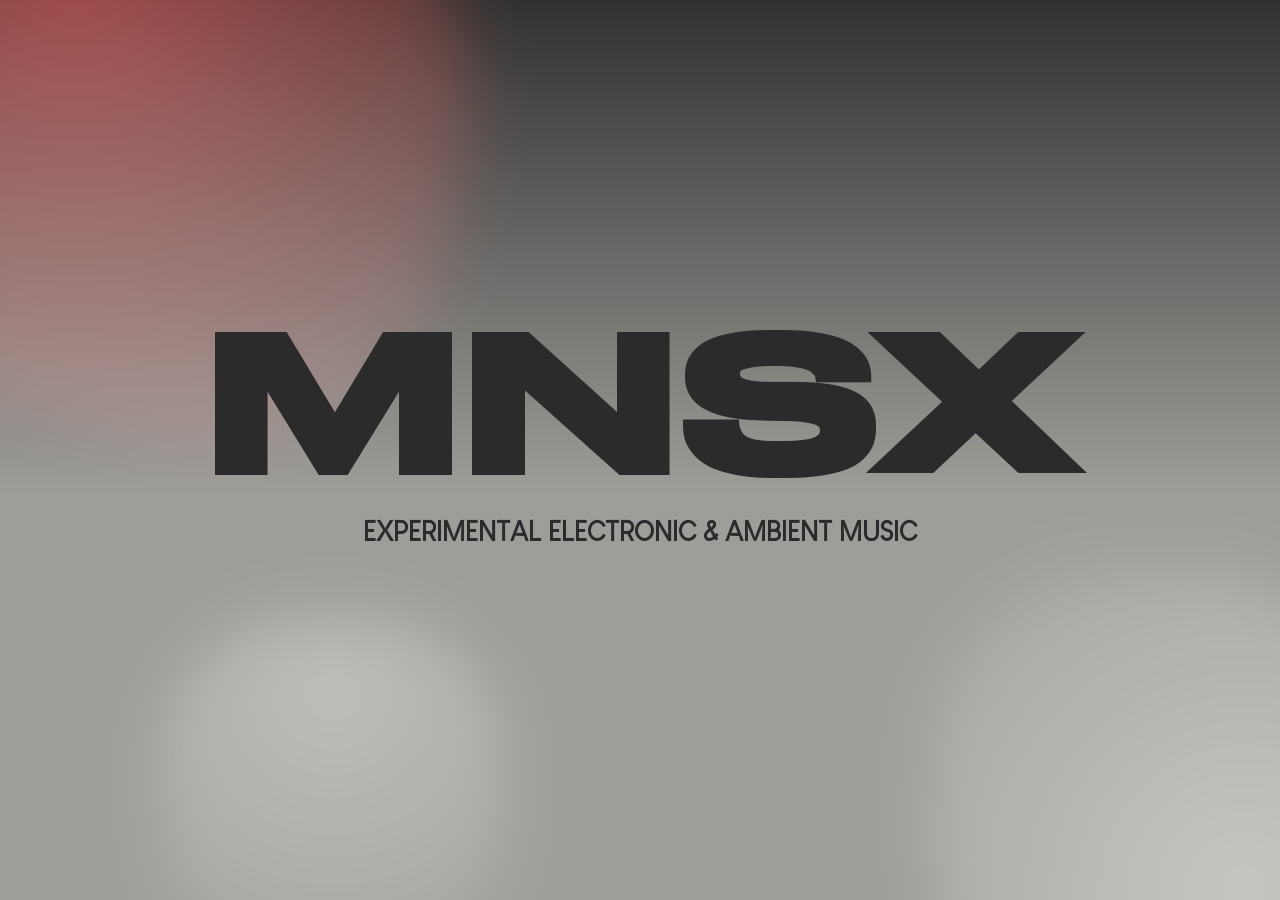
<file: index.html>
<!DOCTYPE html>
<html lang="en">

<head>
    <meta charset="UTF-8">
    <meta name="viewport" content="width=device-width, initial-scale=1.0">
    <title>mnsx</title>
    <link rel="stylesheet" href="styles.css">
    <script src="high-contrast.js"></script>
    <script>document.documentElement.classList.add('is-loading');</script>
        <script>
            (function(){
                try{
                    const p = location.pathname || '/';
                    const isRoot = p === '/' || p.endsWith('/index.html');
                    if(isRoot && !localStorage.getItem('mnsx_seen_landing')){
                        localStorage.setItem('mnsx_seen_landing', '1');
                        location.href = 'landing.html';
                    }
                }catch(e){
                    console.error('Error during landing page redirect:', e);
                }
            })();
        </script>
    <style>
        .contact-title {
            font-family: var(--font-akira);
            font-size: 3.2rem;
            margin-top: 24px;
            color: var(--secondary-color);
            text-align: center;
            display: inline-block;
        }

        .contact-sub {
            color: var(--accent-color);
            margin-top: 6px;
            margin-bottom: 18px;
            font-family: var(--font-akira);
            text-align: center;
        }

        .content { text-align: center; }

        .contact-text { 
            color: var(--secondary-color);
            line-height: 1.6;
            text-align: center;
        }

        /* Social buttons layout */
        .socials-outer {
            display:flex;
            justify-content:center;
            margin-top: 24px;
            padding: 0 12px;
        }

        .socials-box {
            padding:20px;
            background-color: var(--secondary-color);
            border-radius:12px;
            display:flex;
            gap:18px;
            align-items:center;
            justify-content:center;
            flex-wrap:wrap;
            width: auto;
            max-width: 100%;
        }

        .social-btn {
            position: relative;
            z-index: 1;
            width: 84px;
            height: 84px;
            display:inline-flex;
            align-items: center;
            justify-content: center;
            border-radius: 12px;
            background: transparent;
            text-decoration: none;
            transition: transform 180ms ease;
            overflow: hidden;
            flex: 0 0 84px;
        }

        .social-btn::before{
            content: "";
            position: absolute;
            inset: 0;
            z-index: 0;
            border-radius: inherit;
            background: var(--social-hover, rgba(255,255,255,0.02));
            opacity: 0;
            transition: opacity 200ms ease;
        }

        .social-btn:hover{ transform: translateY(-2px); }

        .social-linktree { --social-hover: #00c86b; }
        .social-instagram { --social-hover: linear-gradient(135deg,#f58529 0%,#dd2a7b 50%,#515bd4 100%); }
        .social-bandcamp { --social-hover: #19819c; }
        .social-soundcloud { --social-hover: #ff5500; }
        .social-spotify { --social-hover: #1db954; }
        .social-deezer { --social-hover: #a238ff; }
        .social-ytm { --social-hover: #ff0000; }

        .social-btn img{
            position: relative;
            z-index: 2;
            width:48px;
            height:48px;
            object-fit:contain;
            display:block;
            transition: transform 200ms ease, filter 200ms ease;
        }

        .social-btn:hover::before {
            opacity: 1;
        }

        .mail-wrapper {
            margin-top: 18px;
            display: flex;
            justify-content: center;
            padding: 0 12px;
        }

        .mail-link {
            position: relative;
            display: inline-flex;
            align-items: center;
            justify-content: center;
            gap: 12px;
            padding: 12px 18px;
            border-radius: 12px;
            background-color: var(--secondary-color);
            color: var(--primary-color);
            text-decoration: none;
            font-family: var(--font-akira);
            box-shadow: 0 8px 18px rgba(0,0,0,0.18);
            transition: transform 160ms ease, opacity 200ms ease;
            overflow: hidden;
            max-width: 100%;
            cursor: pointer;
            text-align: center;
            height: 48px;
        }

        .mail-link::before{
            content: "";
            position: absolute;
            inset: 0;
            z-index: 0;
            border-radius: inherit;
            background:
                radial-gradient(circle at 30% 30%, rgba(255,64,64,0.24), rgba(255,64,64,0) 30%),
                radial-gradient(circle at 70% 70%, rgba(193,193,189,0.16), rgba(193,193,189,0) 35%),
                linear-gradient(180deg, rgba(43,43,43,0.16) 0%, rgba(158,157,153,0.02) 55%);
            opacity: 0;
            transition: opacity 280ms ease;
        }

        .mail-link:hover::before { opacity: 1; }

        .mail-text{ z-index: 1; font-size: 1rem; color: var(--primary-color); }

            @media (max-width: 1200px) {
                .contact-title { font-size: clamp(2rem, 8vw, 5rem); margin-top: clamp(2rem, 10vw, 9rem); }
                .contact-sub { font-size: clamp(1rem, 3vw, 1.6rem); }
                .socials-outer { width: 100%; margin-left: auto; margin-right: auto; }
                .socials-box { width: 100%; gap: clamp(0.75rem, 3vw, 1.5rem); padding: clamp(1rem, 4vw, 1.5rem); }
                .social-btn { width: clamp(3.5rem, 18vw, 9rem); height: clamp(3.5rem, 18vw, 9rem); flex: 0 0 clamp(3.5rem, 18vw, 9rem); border-radius: clamp(0.5rem, 2vw, 1.875rem); }
                .social-btn img { width: clamp(2rem, 10vw, 4.5rem); height: clamp(2rem, 10vw, 4.5rem); }
                .mail-wrapper { width: 100%; margin-left: auto; margin-right: auto; }
                .mail-link { width: 90%; height: auto; padding: clamp(0.75rem, 3vw, 1rem) clamp(1rem, 4vw, 1.25rem); }
                .mail-text { font-size: clamp(0.6rem, 3vw, 2rem); }
                .audio-card { width: 90%; }
                .btitle { font-size: 1em; }
            }

    </style>
</head>

<body>

    <header class="topbar">
        <div class="topbar-left">
            <a class="brand" href="index.html">
                <!-- <img src="assets/img/icon.png" alt="mnsx logo" class="brand-logo"> -->
                <h1 class="brand-title">MNSX</h1>
            </a>
        </div>
        <div class="topbar-right">
            <a class="menu-toggle" aria-label="Open navigation" aria-expanded="false" aria-controls="primaryNav">MENU</a>
            <nav>
                <ul id="primaryNav" class="nav-list">
                    <li><a href="index.html">Home</a></li>
                    <li><a href="about.html">About</a></li>
                    <li><a href="projects.html">Projects</a></li>
                    <li><a href="contact.html">Contact</a></li>
                </ul>
            </nav>
        </div>
    </header>

    <main class = "content">

        <div class="gtiles">

            <section class="tline">

                <article class="tile">
                    <a class="tile-link" href="https://ditto.fm/silk_3d647df2" target="_blank">
                        <div class="tile-content">
                            <div class="tile-text">
                                <h2 class="tile-title">NEW SINGLE</h2>
                                <p class="tile-subtitle">out now</p>
                            </div>
                            <div class="tile-bottom">
                                <div class="tile-bottom-text" style = "width: 50%;">
                                    <p class="tile-description"><italic>listen on all platforms</italic></p>
                                </div>
                                <div class="tile-bottom-image" style = "width: 50%;">
                                    <img src="assets/img/silk_cover.png" alt="silk out now" class="tile-cover" style="border: white 10px solid;">
                                </div>
                            </div>
                        </div>
                    </a>
                </article>

                <article class="tile">
                    <a class="tile-link" href="https://open.spotify.com/intl-fr/album/21mi9CoYyLCoSvYnlicFKI?si=v3Yp6kiuRke74l12DyOQwg" target="_blank">
                        <div class="tile-content">
                            <div class="tile-text">
                                <h2 class="tile-title">ORIGINAL CREATIONS & ELECTRONIC EXPLORATION</h2>
                                <p class="tile-subtitle">DISCOVER NEW NOISES *</p>
                            </div>
                            <div class="tile-bottom">
                                <div class="tile-bottom-text" style = "width: 50%;">
                                    <p class="tile-description">AMBIENT - ELECTRONIC</p>
                                </div>
                                <div class="tile-bottom-image" style = "width: 50%;">
                                    <img src="assets/img/exp_cover.png" alt="experiments vol. I album cover art" class="tile-cover" style="border: white 10px solid;">
                                </div>
                            </div>
                        </div>
                    </a>
                </article>

            </section>

            <section class="tline">

                <article class="tile">
                    <a class="tile-link" href="https://mnsx.bandcamp.com/track/the-eerie-atmosphere-makes-me-feel-weird" target="_blank">
                        <div class="tile-content">
                            <div class="tile-text">
                                <h2 class="tile-title">LISTEN TO THE DEEP SOUNDS FROM THE FOREST</h2>
                                <p class="tile-subtitle">for audio use</p>
                            </div>
                            <div class="tile-bottom">
                                <div class="tile-bottom-text" style = "width: 50%;">
                                    <p class="tile-description">AMBIENT - EXPERIMENTAL</p>
                                </div>
                                <div class="tile-bottom-image" style = "width: 50%;">
                                    <img src="assets/img/eer_cover.png" alt="eerie atmosphere album cover art" class="tile-cover" style="border: white 10px solid;">
                                </div>
                            </div>
                        </div>
                    </a>
                </article>

                <!-- <article class="tile">
                    <a class="tile-link" href="https://mnsx.bandcamp.com/track/evanescence" target="_blank">
                    <div class="tile-content">
                        <div class="tile-text">
                            <h2 class="tile-title">FADING AWAY</h2>
                        </div>
                        <div class="tile-bottom">
                            <div class="tile-bottom-text" style = "width: 50%;">
                                <p class="tile-description">ORCHESTRAL</p>
                            </div>
                            <div class="tile-bottom-image" style = "width: 50%;">
                                <img src="assets/img/eva_cover.png" alt="evanescence album cover art" class="tile-cover" style="border: white 10px solid;">
                            </div>
                        </div>
                    </div>
                    </a>
                </article> -->

                <article class="tile">
                    <a class="tile-link" href="contact.html">
                        <h2 class="tile-title">
                            A SUGGESTION ?
                            <br>
                            A REQUEST ?
                            <br>
                            JUST WANT TO CHAT ?
                        </h2>
                        <p class="tile-description accent">
                            Feel free to contact me !
                        </p>
                    </a>
                </article>

                <article class="tile">
                    <a class="tile-link" href="https://on.soundcloud.com/4VomxyBsa8i7Gs7uCJ" target="_blank">
                        <div class="tile-content">
                            <div class="tile-text">
                                <h2 class="tile-title">R SONGS</h2>
                            </div>
                            <div class="tile-bottom">
                                <div class="tile-bottom-text" style = "width: 50%;">
                                    <p class="tile-description">EXPERIMENTAL</p>
                                </div>
                                <div class="tile-bottom-image" style = "width: 50%;">
                                    <img src="assets/img/rcover.png" alt="random stuff album cover art" class="tile-cover" style="border: white 10px solid;">
                                </div>
                            </div>
                        </div>
                    </a>
                </article>

            </section>

        </div>

        <div class="fblock" style="background-color: var(--primary-color);">
            <div class="bbanner">
                <img src="assets/img/banner.png" alt="moi ?">
            </div>
            <div class="btextbox">

                <div class="btitle" style="color: var(--secondary-color); font-family: var(--font-stretchpro);">
                    LASTEST RELEASE
                </div>

                <div class="bsubtitle" style="color: var(--secondary-color); font-family: var(--font-stretchpro); font-style: italic;">
                    LISTEN NOW ON SPOTIFY & MANY MORE
                </div>

                <div class="socials-outer">
                    <div id="socialsBox" class="socials-box">
                        <a class="social-btn social-deezer" href="https://link.deezer.com/s/32hjblM5Z4aoTQTDuLfum" target="_blank" rel="noopener noreferrer">
                            <img src="assets/img/deezer.png" alt="deezer logo">
                        </a>
                        <a class="social-btn social-spotify" href="https://open.spotify.com/intl-fr/artist/0z4MOa1IvJQ09ilXmFb5zp?si=79350763564b48e1" target="_blank" rel="noopener noreferrer">
                            <img src="assets/img/spotify.png" alt="spotify logo">
                        </a>
                        <a class="social-btn social-bandcamp" href="https://mnsx.bandcamp.com/" target="_blank" rel="noopener noreferrer">
                            <img src="assets/img/bandcamp.png" alt="bandcamp logo">
                        </a>
                        <a class="social-btn social-soundcloud" href="https://soundcloud.com/mnsxcreator" target="_blank" rel="noopener noreferrer">
                            <img src="assets/img/soundcloud.png" alt="soundcloud logo">
                        </a>
                        <a class="social-btn social-ytm" href="https://music.youtube.com/playlist?list=OLAK5uy_lxNIhzpxzE0QGkSniDyMjZOmEL35i_cj0&si=04YeYacubbZR3drS" target="_blank" rel="noopener noreferrer">
                            <img src="assets/img/ytm.png" alt="ytm logo">
                        </a>
                    </div>
                </div>

                <div class="bdesctext" style="color: var(--secondary-color); margin-top: 20px; font-size: 0.8em; font-style: italic;">
                    * Experiments Vol. I - 2025
                </div>

            </div>
        </div>

        <div class="mblock" style="background-color: var(--accent-color);">
            <div class="btextbox">

                <div class="btitle">
                    SELECTED SAMPLES 🎧
                </div>

                <div class="audio-card">
                    <div class="audio-header">
                        <p class="audio-title">Memory Leak</p>
                        <div class="audio-time">0:00 / 0:00</div>
                    </div>
                    <div class="audio-controls">
                        <button class="audio-play" aria-label="Play sample">
                            <span class="audio-icon play">▶</span>
                            <span class="audio-icon pause">⏸</span>
                        </button>
                        <div class="audio-progress" aria-label="Seek within sample">
                            <div class="audio-progress-fill"></div>
                            <div class="audio-progress-handle"></div>
                        </div>
                    </div>
                    <audio preload="metadata">
                        <source src="assets/sounds/memory_leak_demo.mp3" type="audio/mpeg">
                        Your browser does not support the audio element.
                    </audio>
                </div>

                <div class="audio-card">
                    <div class="audio-header">
                        <p class="audio-title">Forsaken</p>
                        <div class="audio-time">0:00 / 0:00</div>
                    </div>
                    <div class="audio-controls">
                        <button class="audio-play" aria-label="Play sample">
                            <span class="audio-icon play">▶</span>
                            <span class="audio-icon pause">⏸</span>
                        </button>
                        <div class="audio-progress" aria-label="Seek within sample">
                            <div class="audio-progress-fill"></div>
                            <div class="audio-progress-handle"></div>
                        </div>
                    </div>
                    <audio preload="metadata">
                        <source src="assets/sounds/forsaken_demo.mp3" type="audio/mpeg">
                        Your browser does not support the audio element.
                    </audio>
                </div>

                <div class="audio-card">
                    <div class="audio-header">
                        <p class="audio-title">Textures</p>
                        <div class="audio-time">0:00 / 0:00</div>
                    </div>
                    <div class="audio-controls">
                        <button class="audio-play" aria-label="Play sample">
                            <span class="audio-icon play">▶</span>
                            <span class="audio-icon pause">⏸</span>
                        </button>
                        <div class="audio-progress" aria-label="Seek within sample">
                            <div class="audio-progress-fill"></div>
                            <div class="audio-progress-handle"></div>
                        </div>
                    </div>
                    <audio preload="metadata">
                        <source src="assets/sounds/textures_demo.mp3" type="audio/mpeg">
                        Your browser does not support the audio element.
                    </audio>
                </div>

                <div class="btitle" style="font-size: 2.2rem; margin-top: 50px; margin-bottom: 16px;">
                    Interested in more music ?
                </div>

                <div class="bsubtitle" style="font-size: 1.6rem; font-style: italic;">
                    Inquiries at
                </div>

                <div class="mail-wrapper">
                    <a id="mailLink" class="mail-link" href="mailto:mnsxcontact@gmail.com" aria-label="Send email to mnsxcontact@gmail.com">
                        <span class="mail-text">mnsxcontact@gmail.com</span>
                    </a>
                </div>

            </div>
        </div>

        <!-- <div class="mblock" style="height: 1000px; background-color: var(--tertiary-color);">
            <div class="btextbox">
                <div class="btitle" style="color: var(--accent-color);">
                    TEST
                </div>
            </div>
        </div> -->

    </main>

    <footer class="footer">
        <div class="footer-links">
            <a href="privacy.html">Privacy Policy</a>
            |
            <a href="legal.html">Legal Notice</a>
            |
            <a href="#" class="high-contrast-toggle" role="button" aria-pressed="false" aria-label="Toggle high contrast mode">High Contrast Mode</a>
        </div>
        <p>&copy; 2024 MNSX</p>
    </footer>

        <script>
        (function(){
            const prefersReduced = window.matchMedia('(prefers-reduced-motion: reduce)').matches;
            if(prefersReduced) return;

            // Parameters for smooth scroll
            const WHEEL_MULTIPLIER = 0.70;
            const SPRING = 0.78;
            const DAMPING = 0.52;
            const MAX_VELOCITY = 80;

            let target = window.scrollY;
            let current = target;
            let velocity = 0;
            let ticking = false;

            const clamp = (v, min, max) => Math.min(Math.max(v, min), max);
            const maxScroll = () => Math.max(0, document.documentElement.scrollHeight - window.innerHeight);

            function step(){
                const delta = target - current;
                velocity = clamp((velocity * DAMPING) + (delta * SPRING), -MAX_VELOCITY, MAX_VELOCITY);
                let next = current + velocity;

                if(delta > 0 && next > target){
                    next = target;
                    velocity = 0;
                } else if(delta < 0 && next < target){
                    next = target;
                    velocity = 0;
                }

                current = next;
                const clamped = clamp(current, 0, maxScroll());
                if(Math.abs(target - clamped) < 0.2 && Math.abs(velocity) < 0.2){
                    current = target = clamped;
                    window.scrollTo(0, clamped);
                    ticking = false;
                    return;
                }
                window.scrollTo(0, clamped);
                requestAnimationFrame(step);
            }

            function enqueue(){
                if(!ticking){
                    ticking = true;
                    requestAnimationFrame(step);
                }
            }

            function onWheel(e){
                if(e.ctrlKey) return;
                e.preventDefault();
                target = clamp(target + (e.deltaY * WHEEL_MULTIPLIER), 0, maxScroll());
                enqueue();
            }

            function onKey(e){
                const base = window.innerHeight * 0.8;
                const moves = {
                    ArrowDown: 80,
                    ArrowUp: -80,
                    PageDown: base,
                    PageUp: -base,
                    Home: -Infinity,
                    End: Infinity,
                    ' ': e.shiftKey ? -base : base
                };
                const delta = moves[e.key];
                if(delta === undefined) return;
                e.preventDefault();
                if(delta === Infinity) target = maxScroll();
                else if(delta === -Infinity) target = 0;
                else target = clamp(target + delta, 0, maxScroll());
                enqueue();
            }

            window.addEventListener('wheel', onWheel, { passive: false });
            window.addEventListener('keydown', onKey, { passive: false });
            window.addEventListener('resize', () => { target = clamp(target, 0, maxScroll()); });
        })();
        </script>

        <script>
        (function(){
            const cards = document.querySelectorAll('.audio-card');
            if(!cards.length) return;

            const fmt = (sec) => {
                if(!Number.isFinite(sec)) return '0:00';
                const m = Math.floor(sec/60);
                const s = Math.floor(sec%60).toString().padStart(2,'0');
                return `${m}:${s}`;
            };

            const allAudios = [];
            const pauseOthers = (active) => {
                allAudios.forEach(a => {
                    if(a !== active && !a.paused){
                        a.pause();
                        if(a._playBtn) a._playBtn.classList.remove('is-playing');
                    }
                });
            };

            function wire(card){
                const audio = card.querySelector('audio');
                const play = card.querySelector('.audio-play');
                const progress = card.querySelector('.audio-progress');
                const fill = card.querySelector('.audio-progress-fill');
                const handle = card.querySelector('.audio-progress-handle');
                const time = card.querySelector('.audio-time');
                if(!audio || !play || !progress || !fill || !handle || !time) return;

                allAudios.push(audio);
                audio._playBtn = play;

                const update = () => {
                    const dur = audio.duration || 0;
                    const cur = audio.currentTime || 0;
                    const pct = dur ? Math.min(cur/dur,1) : 0;
                    fill.style.width = `${pct*100}%`;
                    const trackWidth = progress.clientWidth || 1;
                    handle.style.left = `${pct*trackWidth}px`;
                    time.textContent = `${fmt(cur)} / ${fmt(dur)}`;
                };

                const seek = (evt) => {
                    const rect = progress.getBoundingClientRect();
                    const x = Math.min(Math.max(evt.clientX - rect.left, 0), rect.width);
                    const pct = rect.width ? x / rect.width : 0;
                    if(Number.isFinite(audio.duration)){
                        audio.currentTime = pct * audio.duration;
                        update();
                    }
                };

                play.addEventListener('click', function(){
                    if(audio.paused){
                        pauseOthers(audio);
                        audio.play();
                        play.classList.add('is-playing');
                    } else {
                        audio.pause();
                        play.classList.remove('is-playing');
                    }
                });

                audio.addEventListener('play', ()=>{ pauseOthers(audio); play.classList.add('is-playing'); });
                audio.addEventListener('timeupdate', update);
                audio.addEventListener('loadedmetadata', update);
                audio.addEventListener('ended', ()=>{ play.classList.remove('is-playing'); update(); });

                progress.addEventListener('click', seek);

                // Drag seek
                let dragging = false;
                progress.addEventListener('pointerdown', (e)=>{ dragging = true; seek(e); progress.setPointerCapture(e.pointerId); });
                progress.addEventListener('pointermove', (e)=>{ if(dragging) seek(e); });
                progress.addEventListener('pointerup',   (e)=>{ if(dragging){ dragging=false; progress.releasePointerCapture(e.pointerId); }});
                progress.addEventListener('pointerleave',(e)=>{ if(dragging){ dragging=false; try{ progress.releasePointerCapture(e.pointerId);}catch(_){/*ignore*/} }});

                update();
            }

            cards.forEach(wire);
        })();
        </script>
    </footer>
        <script>
        (function(){
            const TRANSITION_MS = 360;

            function onReady(){
                document.documentElement.classList.remove('is-loading');
                void document.documentElement.offsetWidth;
                document.documentElement.classList.add('is-loaded');
            }

            function handleClick(e){
                if(e.defaultPrevented || e.button !== 0 || e.metaKey || e.ctrlKey || e.shiftKey || e.altKey) return;
                const a = e.target.closest('a');
                if(!a) return;
                const href = a.getAttribute('href');
                if(!href) return;
                if(a.target && a.target !== '' || href.indexOf('mailto:') === 0 || href.indexOf('tel:') === 0) return;
                if(href.startsWith('http') && new URL(href, location.href).origin !== location.origin) return;
                if(href.startsWith('#')) return;
                const targetUrl = new URL(href, location.href).href;
                if(targetUrl === location.href) return;
                e.preventDefault();
                document.documentElement.classList.add('is-exiting');
                setTimeout(()=> { location.href = targetUrl; }, TRANSITION_MS + 30);
            }

            if(document.readyState === 'loading'){
                document.addEventListener('DOMContentLoaded', onReady);
            } else { onReady(); }
            document.addEventListener('click', handleClick, true);
            window.addEventListener('pageshow', function(e){
                if(e.persisted){
                    document.documentElement.classList.remove('is-exiting');
                    document.documentElement.classList.remove('is-loading');
                    document.documentElement.classList.add('is-loaded');
                }
            });
        })();
        </script>
        <script>
        (function(){
            const toggle = document.querySelector('.menu-toggle');
            const nav = document.getElementById('primaryNav');
            if(!toggle || !nav) return;

            function closeMenu(){
                nav.classList.remove('is-open');
                toggle.setAttribute('aria-expanded', 'false');
            }

            toggle.addEventListener('click', function(){
                const isOpen = nav.classList.toggle('is-open');
                toggle.setAttribute('aria-expanded', isOpen ? 'true' : 'false');
            });

            document.addEventListener('click', function(evt){
                if(!nav.classList.contains('is-open')) return;
                if(evt.target.closest('.topbar')) return;
                closeMenu();
            });

            window.addEventListener('resize', function(){
                if(window.innerWidth > 1200){
                    closeMenu();
                }
            });
        })();
        </script>
        <script>
        (function(){
            const tiles = Array.from(document.querySelectorAll('.gtiles .tile'));
            if(!tiles.length) return;

            const noHoverMedia = window.matchMedia('(hover: none)');
            const coarsePointerMedia = window.matchMedia('(pointer: coarse)');
            let rafId = 0;

            function isMobileScrollHover(){
                return noHoverMedia.matches || coarsePointerMedia.matches;
            }

            function clearActiveTile(){
                tiles.forEach((tile) => tile.classList.remove('is-scroll-hover'));
            }

            function getVisibilityScore(tile, viewportHeight, viewportWidth){
                const rect = tile.getBoundingClientRect();
                const visibleHeight = Math.min(rect.bottom, viewportHeight) - Math.max(rect.top, 0);
                const visibleWidth = Math.min(rect.right, viewportWidth) - Math.max(rect.left, 0);
                if(visibleHeight <= 0 || visibleWidth <= 0){
                    return 0;
                }

                const visibleArea = visibleHeight * visibleWidth;
                const totalArea = Math.max(rect.width * rect.height, 1);
                return visibleArea / totalArea;
            }

            function applyMostVisibleTileState(){
                rafId = 0;

                if(!isMobileScrollHover()){
                    clearActiveTile();
                    return;
                }

                const viewportHeight = window.innerHeight || document.documentElement.clientHeight;
                const viewportWidth = window.innerWidth || document.documentElement.clientWidth;
                let bestTile = null;
                let bestScore = 0;

                tiles.forEach((tile) => {
                    const score = getVisibilityScore(tile, viewportHeight, viewportWidth);
                    if(score > bestScore){
                        bestScore = score;
                        bestTile = tile;
                    }
                });

                tiles.forEach((tile) => {
                    tile.classList.toggle('is-scroll-hover', tile === bestTile && bestScore > 0);
                });
            }

            function requestTileUpdate(){
                if(rafId) return;
                rafId = window.requestAnimationFrame(applyMostVisibleTileState);
            }

            window.addEventListener('scroll', requestTileUpdate, { passive: true });
            window.addEventListener('resize', requestTileUpdate);

            if(typeof noHoverMedia.addEventListener === 'function'){
                noHoverMedia.addEventListener('change', requestTileUpdate);
                coarsePointerMedia.addEventListener('change', requestTileUpdate);
            } else if(typeof noHoverMedia.addListener === 'function'){
                noHoverMedia.addListener(requestTileUpdate);
                coarsePointerMedia.addListener(requestTileUpdate);
            }

            requestTileUpdate();
        })();
        </script>
    <script src="cookie-notice.js"></script>
</body>
</html>
</file>
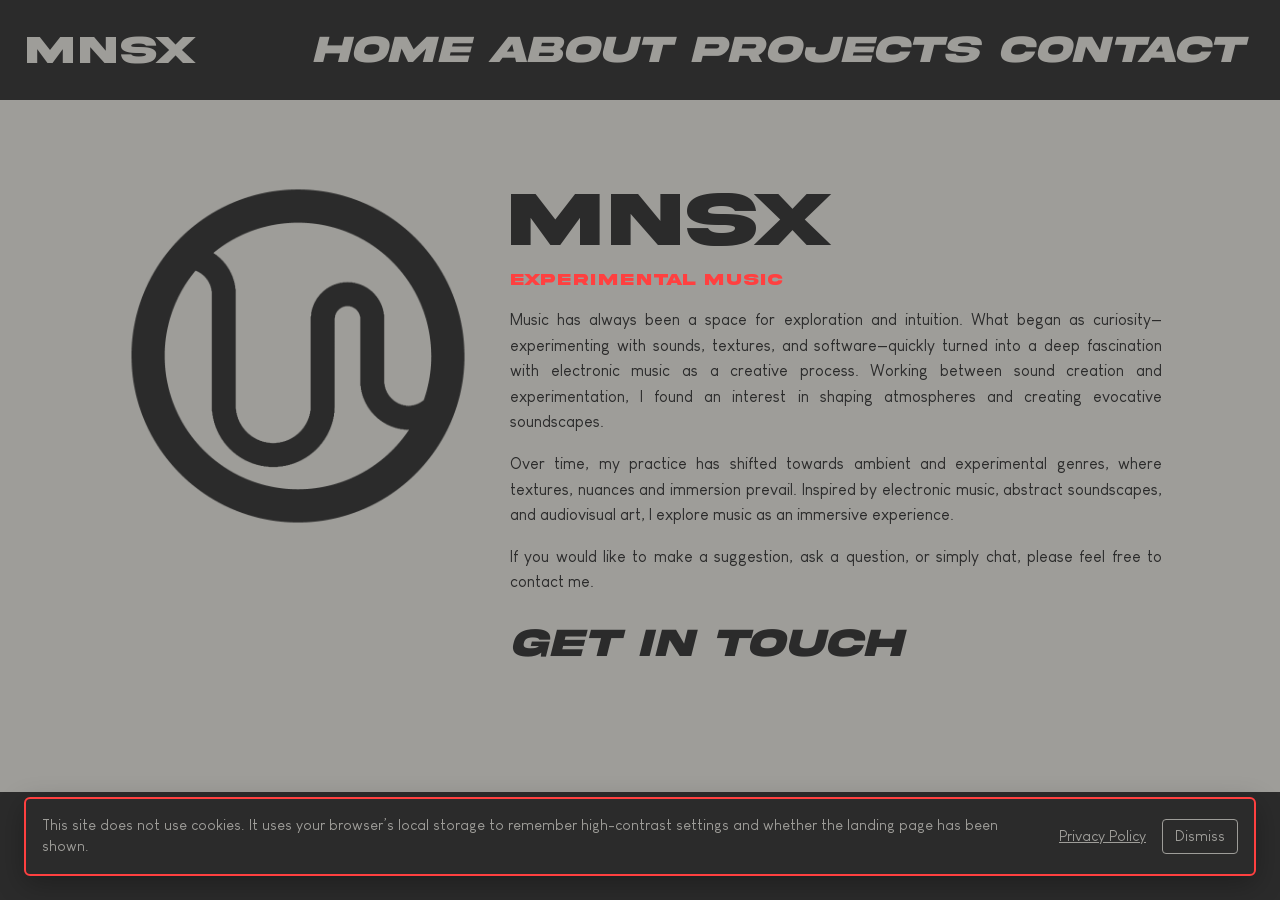
<file: about.html>
<!DOCTYPE html>
<html lang="en">

<head>
	<meta charset="utf-8">
	<meta name="viewport" content="width=device-width,initial-scale=1">
	<title>About — MNSX</title>
	<link rel="stylesheet" href="styles.css">
	<script src="high-contrast.js"></script>
	<script>document.documentElement.classList.add('is-loading');</script>
	<style>
		.about-wrap {
			font-family: var(--font-cafe);
			max-width: 68.75rem;
			margin: clamp(1.5rem, 5vw, 3rem) auto;
			padding: clamp(1rem, 4vw, 1.75rem);
			display: grid;
			grid-template-columns: clamp(12rem, 30vw, 22.5rem) 1fr;
			gap: clamp(1rem, 4vw, 2rem);
			align-items: start;
		}

		.about-card { background: transparent; padding: 0; }

		.about-portrait {
			width: 100%;
			overflow: hidden;
		}

		.about-portrait img { width: 100%; height: auto; display: block; object-fit: cover; }

		.about-title {
			font-family: var(--font-akira);
			font-size: clamp(2rem, 6vw, 5rem);
			margin: 0;
			color: var(--secondary-color);
		}

		.about-sub {
			color: var(--accent-color);
			margin-top: clamp(0.25rem, 1vw, 0.375rem);
			margin-bottom: clamp(0.75rem, 2vw, 1.125rem);
			font-family: var(--font-akira);
			font-size: clamp(0.75rem, 2vw, 1rem);
		}

		.about-text { 
			color: var(--secondary-color);
			line-height: 1.6;
			text-align: justify;
			font-size: clamp(0.875rem, 2.5vw, 1rem);
		}

		.about-text p {
			margin-bottom: clamp(0.75rem, 2vw, 1rem);
		}

		.about-list { margin-top: clamp(0.625rem, 2vw, 0.875rem); }

		.about-cta {
			display: inline-block;
			color: var(--secondary-color);
			text-decoration: none;
			font-weight: 700;
			font-family: var(--font-akira);
			font-size: clamp(1.25rem, 4vw, 2.5rem);
			font-style: italic;
			transition: color 0.18s ease;	
		}

		.about-cta:hover {
			color: var(--accent-color);
		}

		/* Tablet format */
		@media (max-width: 992px) {
			.about-wrap {
				grid-template-columns: 1fr;
				text-align: justify;
			}
			.about-portrait {
				max-width: clamp(15rem, 50vw, 20rem);
				margin: 0 auto;
			}
			.about-text {
				text-align: justify;
			}
		}

		/* Smartphone format */
		@media (max-width: 480px) {
			.about-wrap {
				padding: clamp(0.75rem, 4vw, 1rem);
			}
			.about-portrait {
				max-width: 80%;
			}
		}
  	</style>

</head>

<body>

	<header class="topbar">
		<div class="topbar-left">
			<a class="brand" href="index.html">
				<!-- <img src="assets/img/icon.png" alt="mnsx logo" class="brand-logo"> -->
				<h1 class="brand-title">MNSX</h1>
			</a>
		</div>
		<div class="topbar-right">
			<a class="menu-toggle" aria-label="Open navigation" aria-expanded="false" aria-controls="primaryNav">MENU</a>
			<nav>
				<ul id="primaryNav" class="nav-list">
					<li><a href="index.html">Home</a></li>
					<li><a href="about.html">About</a></li>
					<li><a href="projects.html">Projects</a></li>
					<li><a href="contact.html">Contact</a></li>
				</ul>
			</nav>
		</div>
	</header>

	<main class="content">
		<section class="about-wrap">
			<div class="about-card">
				<div class="about-portrait">

					<img src="assets/img/me.png" alt="moi ?">

				</div>
			</div>

			<div>
				<h2 class="about-title">MNSX</h2>
			<div class="about-sub">EXPERIMENTAL MUSIC</div>
				<div class="about-text">
					<p>Music has always been a space for exploration and intuition. What began as curiosity—experimenting with sounds, textures, and software—quickly turned into a deep fascination with electronic music as a creative process. Working between sound creation and experimentation, I found an interest in shaping atmospheres and creating evocative soundscapes.</p>
					<p>Over time, my practice has shifted towards ambient and experimental genres, where textures, nuances and immersion prevail. Inspired by electronic music, abstract soundscapes, and audiovisual art, I explore music as an immersive experience.</p>
					<p>If you would like to make a suggestion, ask a question, or simply chat, please feel free to contact me.</p>
					<a class="about-cta" href="contact.html">GET IN TOUCH</a>
				</div>
			</div>
		</section>
	</main>

	<footer class="footer">
        <div class="footer-links">
            <a href="privacy.html">Privacy Policy</a>
            |
			<a href="legal.html">Legal Notice</a>
			|
            <a href="#" class="high-contrast-toggle" role="button" aria-pressed="false" aria-label="Toggle high contrast mode">High Contrast Mode</a>
        </div>
        <p>&copy; 2024 MNSX</p>
    </footer>

		<script>
		(function(){
			const TRANSITION_MS = 360;
			function onReady(){ document.documentElement.classList.remove('is-loading'); void document.documentElement.offsetWidth; document.documentElement.classList.add('is-loaded'); }
			function handleClick(e){ if(e.defaultPrevented||e.button!==0||e.metaKey||e.ctrlKey||e.shiftKey||e.altKey) return; const a=e.target.closest('a'); if(!a) return; const href=a.getAttribute('href'); if(!href) return; if(a.target&&a.target!==''||href.indexOf('mailto:')===0||href.indexOf('tel:')===0) return; if(href.startsWith('http')&&new URL(href,location.href).origin!==location.origin) return; if(href.startsWith('#')) return; const targetUrl=new URL(href,location.href).href; if(targetUrl===location.href) return; e.preventDefault(); document.documentElement.classList.add('is-exiting'); setTimeout(()=>{ location.href=targetUrl }, TRANSITION_MS+30); }
			if(document.readyState==='loading'){ document.addEventListener('DOMContentLoaded', onReady); } else { onReady(); }
			document.addEventListener('click', handleClick, true);
			window.addEventListener('pageshow', function(e){ if(e.persisted){ document.documentElement.classList.remove('is-exiting'); document.documentElement.classList.remove('is-loading'); document.documentElement.classList.add('is-loaded'); } });
		})();
		</script>
		<script>
		(function(){
			const toggle=document.querySelector('.menu-toggle');
			const nav=document.getElementById('primaryNav');
			if(!toggle||!nav) return;

			function closeMenu(){
				nav.classList.remove('is-open');
				toggle.setAttribute('aria-expanded','false');
			}

			toggle.addEventListener('click',function(){
				const isOpen=nav.classList.toggle('is-open');
				toggle.setAttribute('aria-expanded',isOpen?'true':'false');
			});

			document.addEventListener('click',function(evt){
				if(!nav.classList.contains('is-open')) return;
				if(evt.target.closest('.topbar')) return;
				closeMenu();
			});

			window.addEventListener('resize',function(){ if(window.innerWidth>1200) closeMenu(); });
		})();
		</script>
	<script src="cookie-notice.js"></script>
</body>
</html>
</file>
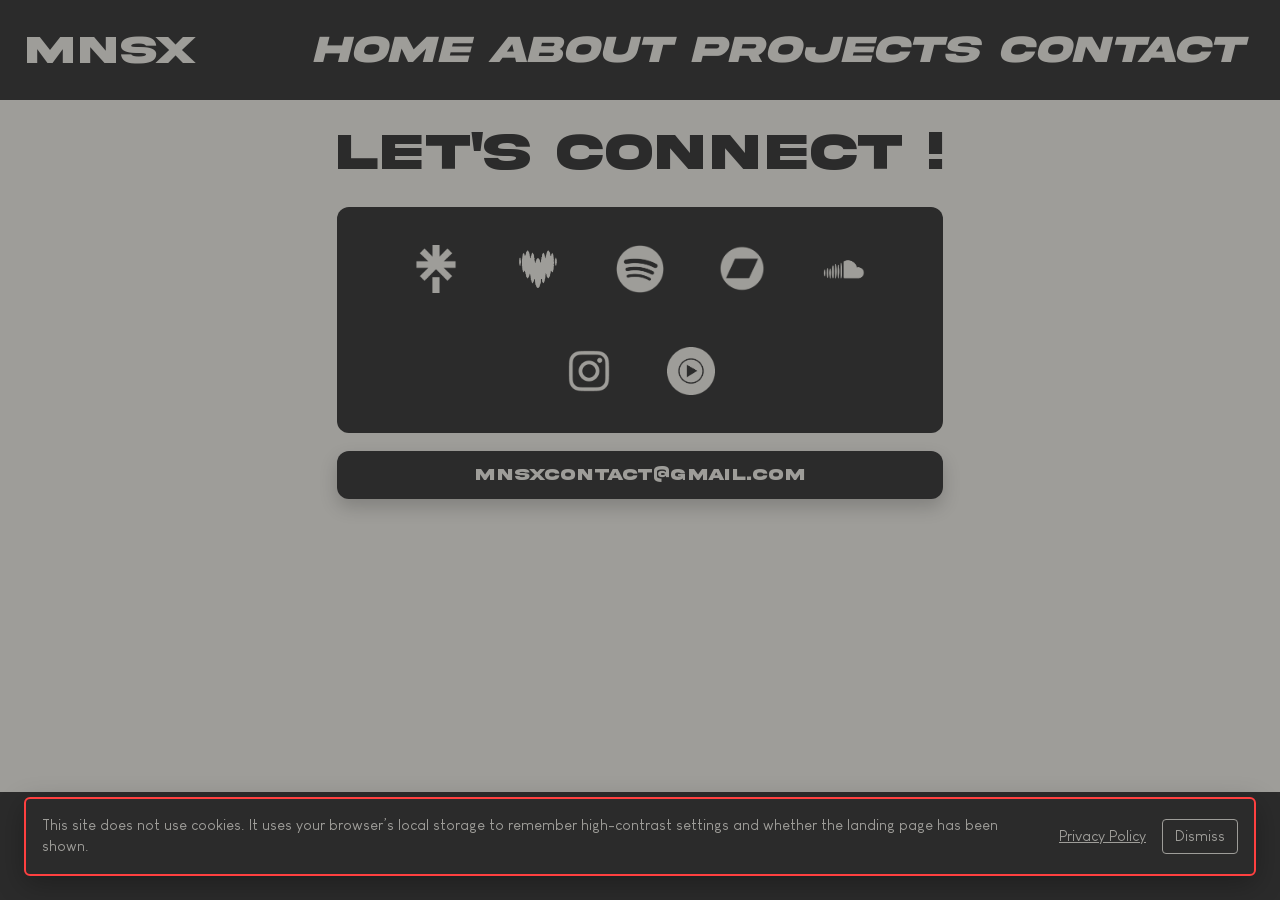
<file: contact.html>
<!DOCTYPE html>
<html lang="en">

<head>
    <meta charset="UTF-8">
    <meta name="viewport" content="width=device-width, initial-scale=1.0">
    <title>mnsx</title>
    <link rel="stylesheet" href="styles.css">
    <script src="high-contrast.js"></script>
    <script>document.documentElement.classList.add('is-loading');</script>
    <style>
        .contact-title {
            font-family: var(--font-akira);
            font-size: clamp(1.5rem, 5vw, 3.2rem);
            margin-top: clamp(1rem, 4vw, 1.5rem);
            color: var(--secondary-color);
            text-align: center;
            display: inline-block;
        }

        .contact-sub {
            color: var(--accent-color);
            margin-top: clamp(0.25rem, 1vw, 0.375rem);
            margin-bottom: clamp(0.75rem, 2vw, 1.125rem);
            font-family: var(--font-akira);
            text-align: center;
        }

        .content { text-align: center; }

        .contact-text { 
            color: var(--secondary-color);
            line-height: 1.6;
            text-align: center;
        }

        .socials-outer {
            display: flex;
            justify-content: center;
            margin-top: clamp(1rem, 3vw, 1.5rem);
            padding: 0 clamp(0.5rem, 2vw, 0.75rem);
            width: 100%;
            box-sizing: border-box;
        }

        .socials-box {
            padding: clamp(0.75rem, 3vw, 1.25rem);
            background-color: var(--secondary-color);
            border-radius: clamp(0.5rem, 2vw, 0.75rem);
            display: flex;
            gap: clamp(0.5rem, 2vw, 1.125rem);
            align-items: center;
            justify-content: center;
            flex-wrap: wrap;
            width: 100%;
            max-width: 100%;
            box-sizing: border-box;
        }

        .social-btn {
            position: relative;
            z-index: 1;
            width: clamp(3rem, 12vw, 5.25rem);
            height: clamp(3rem, 12vw, 5.25rem);
            display: inline-flex;
            align-items: center;
            justify-content: center;
            border-radius: clamp(0.5rem, 2vw, 0.75rem);
            background: transparent;
            text-decoration: none;
            transition: transform 180ms ease;
            overflow: hidden;
            flex: 0 0 clamp(3rem, 12vw, 5.25rem);
        }

        .social-btn::before{
            content: "";
            position: absolute;
            inset: 0;
            z-index: 0;
            border-radius: inherit;
            background: var(--social-hover, rgba(255,255,255,0.02));
            opacity: 0;
            transition: opacity 200ms ease;
        }

        .social-btn:hover{ transform: translateY(-2px); }

        .social-linktree { --social-hover: #00c86b; }
        .social-instagram { --social-hover: linear-gradient(135deg,#f58529 0%,#dd2a7b 50%,#515bd4 100%); }
        .social-bandcamp { --social-hover: #19819c; }
        .social-soundcloud { --social-hover: #ff5500; }
        .social-spotify { --social-hover: #1db954; }
        .social-deezer { --social-hover: #a238ff; }
        .social-ytm { --social-hover: #ff0000; }

        .social-btn img{
            position: relative;
            z-index: 2;
            width: clamp(1.75rem, 7vw, 3rem);
            height: clamp(1.75rem, 7vw, 3rem);
            object-fit: contain;
            display: block;
            transition: transform 200ms ease, filter 200ms ease;
        }

        .social-btn:hover::before {
            opacity: 1;
        }

        .mail-wrapper {
            margin-top: clamp(0.75rem, 2vw, 1.125rem);
            display: flex;
            justify-content: center;
            padding: 0 clamp(0.5rem, 2vw, 0.75rem);
            width: 100%;
            box-sizing: border-box;
        }

        .mail-link {
            position: relative;
            display: inline-flex;
            align-items: center;
            justify-content: center;
            gap: clamp(0.5rem, 2vw, 0.75rem);
            padding: clamp(0.5rem, 2vw, 0.75rem) clamp(0.75rem, 3vw, 1.125rem);
            border-radius: clamp(0.5rem, 2vw, 0.75rem);
            background-color: var(--secondary-color);
            color: var(--primary-color);
            text-decoration: none;
            font-family: var(--font-akira);
            box-shadow: 0 0.5rem 1.125rem rgba(0,0,0,0.18);
            transition: transform 160ms ease, opacity 200ms ease;
            overflow: hidden;
            max-width: 100%;
            cursor: pointer;
            text-align: center;
            height: auto;
            min-height: clamp(2.5rem, 8vw, 3rem);
        }

        .mail-link::before{
            content: "";
            position: absolute;
            inset: 0;
            z-index: 0;
            border-radius: inherit;
            background:
                radial-gradient(circle at 30% 30%, rgba(255,64,64,0.18), rgba(255,64,64,0) 30%),
                radial-gradient(circle at 70% 70%, rgba(193,193,189,0.12), rgba(193,193,189,0) 35%),
                linear-gradient(180deg, rgba(43,43,43,0.12) 0%, rgba(158,157,153,0.02) 55%);
            opacity: 0;
            transition: opacity 280ms ease;
        }

        .mail-link:hover::before { opacity: 1; }
        .mail-link:hover { opacity: 0.9; }

        .mail-text{ z-index: 1; font-size: clamp(0.75rem, 2.5vw, 1rem); color: var(--primary-color); }

        /* Tablet format */
        @media (max-width: 1200px) {
            .contact-title { font-size: clamp(2rem, 8vw, 4rem); margin-top: clamp(3rem, 12vw, 8rem); }
            .contact-sub { font-size: clamp(0.9rem, 3vw, 1.4rem); }
            .socials-box { gap: clamp(0.75rem, 3vw, 1.5rem); padding: clamp(1rem, 4vw, 1.5rem); }
            .social-btn { width: clamp(4rem, 18vw, 8rem); height: clamp(4rem, 18vw, 8rem); flex: 0 0 clamp(4rem, 18vw, 8rem); border-radius: clamp(0.75rem, 3vw, 1.5rem); }
            .social-btn img { width: clamp(2.5rem, 10vw, 5rem); height: clamp(2.5rem, 10vw, 5rem); }
            .mail-link { width: 90%; padding: clamp(1rem, 4vw, 1.5rem); }
            .mail-text { font-size: clamp(1rem, 4vw, 2rem); }
        }

        /* Smartphone format */
        @media (max-width: 480px) {
            .contact-title { font-size: clamp(1.5rem, 8vw, 2.5rem); margin-top: clamp(2rem, 10vw, 4rem); }
            .social-btn { width: clamp(3rem, 20vw, 5rem); height: clamp(3rem, 20vw, 5rem); flex: 0 0 clamp(3rem, 20vw, 5rem); }
            .social-btn img { width: clamp(1.75rem, 12vw, 3rem); height: clamp(1.75rem, 12vw, 3rem); }
        }
    </style>
</head>

<body>

    <header class="topbar">
        <div class="topbar-left">
            <a class="brand" href="index.html">
                <!-- <img src="assets/img/icon.png" alt="mnsx logo" class="brand-logo"> -->
                <h1 class="brand-title">MNSX</h1>
            </a>
        </div>
        <div class="topbar-right">
            <a class="menu-toggle" aria-label="Open navigation" aria-expanded="false" aria-controls="primaryNav">MENU</a>
            <nav>
                <ul id="primaryNav" class="nav-list">
                    <li><a href="index.html">Home</a></li>
                    <li><a href="about.html">About</a></li>
                    <li><a href="projects.html">Projects</a></li>
                    <li><a href="contact.html">Contact</a></li>
                </ul>
            </nav>
        </div>
    </header>

    <main class = "content">
        <div id="contactTitle" class="contact-title">
            Let's connect !
        </div>
        <div class="socials-outer">
            <div id="socialsBox" class="socials-box">
                <a class="social-btn social-linktree" href="https://linktr.ee/mnsx_" target="_blank" rel="noopener noreferrer">
                    <img src="assets/img/linktree.png" alt="linktree logo">
                </a>
                <a class="social-btn social-deezer" href="https://link.deezer.com/s/32hjblM5Z4aoTQTDuLfum" target="_blank" rel="noopener noreferrer">
                    <img src="assets/img/deezer.png" alt="deezer logo">
                </a>
                <a class="social-btn social-spotify" href="https://open.spotify.com/intl-fr/artist/0z4MOa1IvJQ09ilXmFb5zp?si=79350763564b48e1" target="_blank" rel="noopener noreferrer">
                    <img src="assets/img/spotify.png" alt="spotify logo">
                </a>
                <a class="social-btn social-bandcamp" href="https://mnsx.bandcamp.com/" target="_blank" rel="noopener noreferrer">
                    <img src="assets/img/bandcamp.png" alt="bandcamp logo">
                </a>
                <a class="social-btn social-soundcloud" href="https://soundcloud.com/mnsxcreator" target="_blank" rel="noopener noreferrer">
                    <img src="assets/img/soundcloud.png" alt="soundcloud logo">
                </a>
                <a class="social-btn social-instagram" href="https://www.instagram.com/mnsx_music?utm_source=ig_web_button_share_sheet&igsh=ZDNlZDc0MzIxNw==" target="_blank" rel="noopener noreferrer">
                    <img src="assets/img/insta.png" alt="instagram logo">
                </a>
                <a class="social-btn social-ytm" href="https://music.youtube.com/playlist?list=OLAK5uy_lxNIhzpxzE0QGkSniDyMjZOmEL35i_cj0&si=04YeYacubbZR3drS" target="_blank" rel="noopener noreferrer">
                    <img src="assets/img/ytm.png" alt="ytm logo">
                </a>
            </div>
        </div>
        <div class="mail-wrapper">
            <a id="mailLink" class="mail-link" href="mailto:mnsxcontact@gmail.com" aria-label="Send email to mnsxcontact@gmail.com">
                <span class="mail-text">mnsxcontact@gmail.com</span>
            </a>
        </div>
        
    </main>

    <footer class="footer">
        <div class="footer-links">
            <a href="privacy.html">Privacy Policy</a>
            |
            <a href="legal.html">Legal Notice</a>
            |
            <a href="#" class="high-contrast-toggle" role="button" aria-pressed="false" aria-label="Toggle high contrast mode">High Contrast Mode</a>
        </div>
        <p>&copy; 2024 MNSX</p>
    </footer>

    <script>
        (function(){
            const title = document.getElementById('contactTitle');
            const box = document.getElementById('socialsBox');
            if(!title || !box) return;

            function syncWidth(){
                const isMobile = window.innerWidth <= 1200;
                const mail = document.getElementById('mailLink');

                if(isMobile){
                    const target = Math.min(window.innerWidth * 0.95, 1200); // generous width, capped to avoid overflow
                    box.style.width = target + 'px';
                    if(mail) mail.style.width = target + 'px';
                    return;
                }

                const w = Math.ceil(title.getBoundingClientRect().width);
                const min = 84; // ensure at least one button fits
                const width = Math.max(w, min);
                box.style.width = width + 'px';
                if(mail) mail.style.width = width + 'px';
            }

            if (document.fonts && document.fonts.ready) {
                document.fonts.ready.then(syncWidth);
            } else {
                window.addEventListener('load', syncWidth);
            }

            document.addEventListener('DOMContentLoaded', syncWidth);
            let _t;
            window.addEventListener('resize', function(){
                clearTimeout(_t);
                _t = setTimeout(syncWidth, 80);
            });
        })();
    </script>

        <script>
        (function(){
            const TRANSITION_MS = 360;
            function onReady(){ document.documentElement.classList.remove('is-loading'); void document.documentElement.offsetWidth; document.documentElement.classList.add('is-loaded'); }
            function handleClick(e){ if(e.defaultPrevented||e.button!==0||e.metaKey||e.ctrlKey||e.shiftKey||e.altKey) return; const a=e.target.closest('a'); if(!a) return; const href=a.getAttribute('href'); if(!href) return; if(a.target&&a.target!==''||href.indexOf('mailto:')===0||href.indexOf('tel:')===0) return; if(href.startsWith('http')&&new URL(href,location.href).origin!==location.origin) return; if(href.startsWith('#')) return; const targetUrl=new URL(href,location.href).href; if(targetUrl===location.href) return; e.preventDefault(); document.documentElement.classList.add('is-exiting'); setTimeout(()=>{ location.href=targetUrl }, TRANSITION_MS+30); }
            if(document.readyState==='loading'){ document.addEventListener('DOMContentLoaded', onReady); } else { onReady(); }
            document.addEventListener('click', handleClick, true);
            window.addEventListener('pageshow', function(e){ if(e.persisted){ document.documentElement.classList.remove('is-exiting'); document.documentElement.classList.remove('is-loading'); document.documentElement.classList.add('is-loaded'); } });
        })();
        </script>

        <script>
        (function(){
            const toggle=document.querySelector('.menu-toggle');
            const nav=document.getElementById('primaryNav');
            if(!toggle||!nav) return;

            function closeMenu(){
                nav.classList.remove('is-open');
                toggle.setAttribute('aria-expanded','false');
            }

            toggle.addEventListener('click',function(){
                const isOpen=nav.classList.toggle('is-open');
                toggle.setAttribute('aria-expanded',isOpen?'true':'false');
            });

            document.addEventListener('click',function(evt){
                if(!nav.classList.contains('is-open')) return;
                if(evt.target.closest('.topbar')) return;
                closeMenu();
            });

            window.addEventListener('resize',function(){ if(window.innerWidth>1200) closeMenu(); });
        })();
        </script>

    <script src="cookie-notice.js" defer></script>
</body>
</html>
</file>
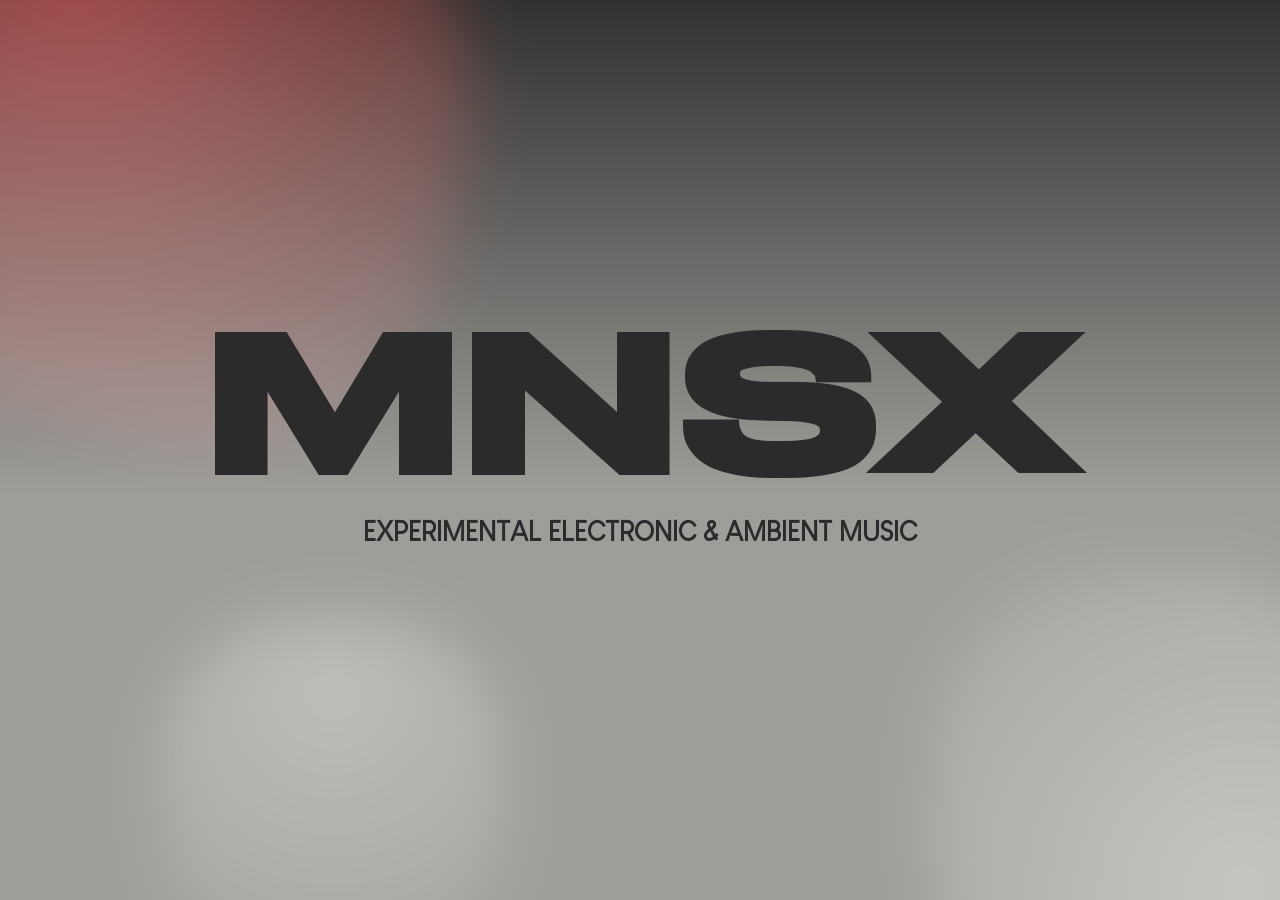
<file: landing.html>
<!DOCTYPE html>
<html lang="fr">
<head>
  <meta charset="utf-8">
  <meta name="viewport" content="width=device-width,initial-scale=1">
  <title>MNSX — Landing</title>
  <link rel="stylesheet" href="styles.css">
  <script>document.documentElement.classList.add('is-loading');</script>
  <style>
    :root{ --landing-accent: var(--accent-color); --landing-bg: var(--secondary-color); }
    html,body{height:100%;margin:0}
    .landing {
      min-height:100vh;
      display:flex;
      align-items:center;
      justify-content:center;
      position:relative;
      overflow:hidden;
      background: linear-gradient(180deg, rgba(43,43,43,0.95) 0%, rgba(158,157,153,0.02) 55%);
      color:var(--primary-color);
      font-family: var(--font-akira);
    }
    .bg-shapes{position:absolute;inset:0;pointer-events:none}
    .shape{
      position:absolute;filter:blur(30px);opacity:0.55;mix-blend-mode:screen;border-radius:40%}
    .shape.a{width:46vmax;height:46vmax;background:radial-gradient(circle at 30% 30%, #ff4040, rgba(255,64,64,0.15));left:-10vmax;top:-12vmax;transform:rotate(12deg);}
    .shape.b{width:36vmax;height:36vmax;background:radial-gradient(circle at 70% 70%, #c1c1bd, rgba(193,193,189,0.12));right:-8vmax;bottom:-10vmax;}
    .shape.c{width:28vmax;height:28vmax;background:radial-gradient(circle at 50% 20%, #9e9d99, rgba(158,157,153,0.12));left:12vmax;bottom:-6vmax;}
    @keyframes floatA{0%{transform:translateY(0) rotate(12deg)}50%{transform:translateY(-6vh) rotate(6deg)}100%{transform:translateY(0) rotate(12deg)}}
    @keyframes floatB{0%{transform:translateY(0)}50%{transform:translateY(-4vh)}100%{transform:translateY(0)}}
    .shape.a{animation:floatA 8s ease-in-out infinite}
    .shape.b{animation:floatB 10s ease-in-out infinite}
    .shape.c{animation:floatA 12s ease-in-out infinite}

    .hero {
      position:relative;
      z-index:2;
      text-align:center;
      padding: clamp(24px,6vw,48px);
      width:100%;
      max-width:1100px;
    }
    .logo {display:inline-block;vertical-align:middle;margin-bottom:18px}
    .logo img{height:92px;filter:drop-shadow(0 8px 24px rgba(0,0,0,0.32));}
    .title{font-family:var(--font-stretchpro);font-size:clamp(36px,8vw,96px);line-height:0.9;letter-spacing:0.02em;color:var(--secondary-color);margin:0}

    /* animated reveal for title */
    .title span{display:inline-block;opacity:0;transform:translateY(18px);animation:reveal 900ms cubic-bezier(.2,.9,.2,1) forwards}
    .title span:nth-child(1){animation-delay:120ms}
    .title span:nth-child(2){animation-delay:260ms}
    .title span:nth-child(3){animation-delay:380ms}
    @keyframes reveal{to{opacity:1;transform:none}}

    .cta{display:inline-flex;gap:14px;align-items:center;padding:14px 22px;border-radius:14px;background:var(--accent-color);color:#fff;text-decoration:none;font-weight:700;box-shadow:0 8px 30px rgba(0,0,0,0.35);transition:transform .22s ease,box-shadow .22s ease}
    .cta:hover{transform:translateY(-3px);box-shadow:0 18px 44px rgba(0,0,0,0.45)}

    .meta-line{margin-top:14px;color:rgba(255,255,255,0.75);font-family:var(--font-cafe)}

    @media (max-width:720px){.shape{filter:blur(18px);opacity:0.6}.logo img{height:68px}}

    .landing.transition-out { opacity: 0; transform: scale(0.995); transition: opacity 480ms ease, transform 480ms ease; }
  </style>
</head>
<body>
  <div class="landing">
    <div class="bg-shapes" aria-hidden="true">
      <div class="shape a"></div>
      <div class="shape b"></div>
      <div class="shape c"></div>
    </div>

    <div class="hero">
      <h1 class="title" style="font-size: clamp(3rem, 15vw, 13rem);"><span>MNSX</span></h1>
      <h2 class="meta-line" style="color: var(--secondary-color);">EXPERIMENTAL ELECTRONIC & AMBIENT MUSIC</h2>
    </div>
  </div>

  <script>
    (function(){
      const title = document.querySelector('.title');
      if(!title) return;
      const text = title.textContent.trim();
      const parts = text.split(' ');
      title.innerHTML = parts.map(p=>`<span>${p}</span>`).join(' ');

      const WAIT = 1500;
      const landing = document.querySelector('.landing');
      setTimeout(()=>{
        if(landing){
          landing.classList.add('transition-out');
          setTimeout(()=> { window.location.href = 'index.html'; }, 520);
        } else {
          window.location.href = 'index.html';
        }
      }, WAIT);
    })();
  </script>
  <script>
  (function(){
    const TRANSITION_MS = 360;
    function onReady(){ document.documentElement.classList.remove('is-loading'); void document.documentElement.offsetWidth; document.documentElement.classList.add('is-loaded'); }
    function handleClick(e){ if(e.defaultPrevented||e.button!==0||e.metaKey||e.ctrlKey||e.shiftKey||e.altKey) return; const a=e.target.closest('a'); if(!a) return; const href=a.getAttribute('href'); if(!href) return; if(a.target&&a.target!==''||href.indexOf('mailto:')===0||href.indexOf('tel:')===0) return; if(href.startsWith('http')&&new URL(href,location.href).origin!==location.origin) return; if(href.startsWith('#')) return; const targetUrl=new URL(href,location.href).href; if(targetUrl===location.href) return; e.preventDefault(); document.documentElement.classList.add('is-exiting'); setTimeout(()=>{ location.href=targetUrl }, TRANSITION_MS+30); }
    if(document.readyState==='loading'){ document.addEventListener('DOMContentLoaded', onReady); } else { onReady(); }
    document.addEventListener('click', handleClick, true);
    window.addEventListener('pageshow', function(e){ if(e.persisted){ document.documentElement.classList.remove('is-exiting'); document.documentElement.classList.remove('is-loading'); document.documentElement.classList.add('is-loaded'); } });
  })();
  </script>
</body>
</html>
</file>
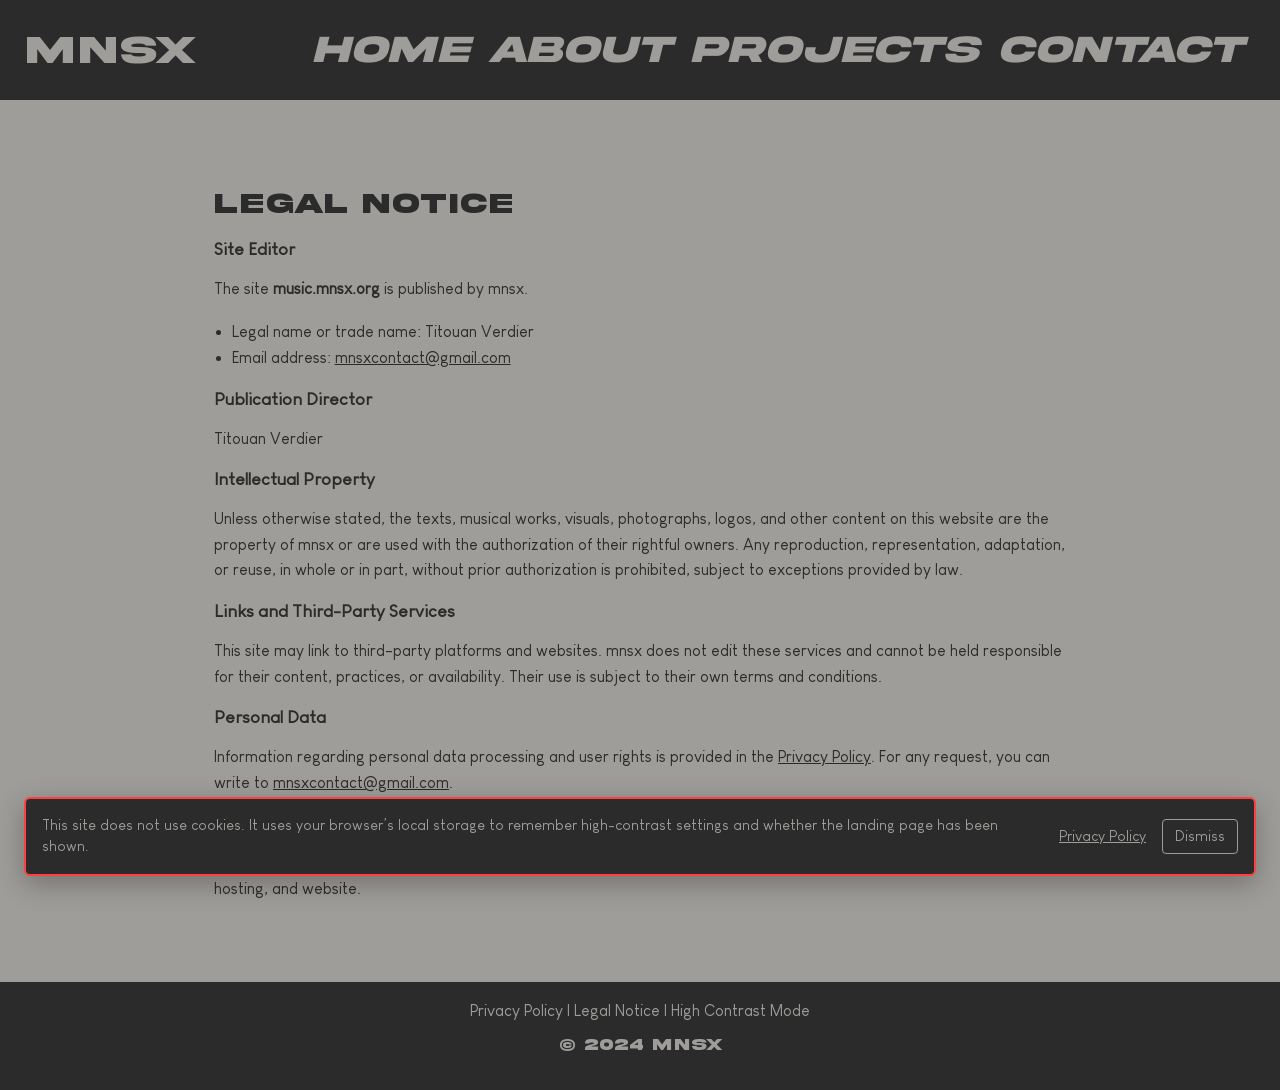
<file: legal.html>
<!DOCTYPE html>
<html lang="en">

<head>
    <meta charset="utf-8">
    <meta name="viewport" content="width=device-width,initial-scale=1">
    <title>Legal Notice — MNSX</title>
    <link rel="stylesheet" href="styles.css">
    <script src="high-contrast.js"></script>
    <script>document.documentElement.classList.add('is-loading');</script>
    <style>
        .legal-notice {
            font-family: var(--font-cafe);
            max-width: 56.25rem;
            margin: clamp(1.5rem, 5vw, 2.5rem) auto;
            color: var(--secondary-color);
            padding: clamp(1rem, 4vw, 1.5rem);
        }
        .legal-notice h1 {
            font-family: var(--font-akira);
            font-size: clamp(1.25rem, 4vw, 1.8rem);
            margin-bottom: clamp(0.375rem, 1vw, 0.5rem);
        }
        .legal-notice h2 {
            font-size: clamp(0.9rem, 2.5vw, 1.1rem);
            margin-top: clamp(0.875rem, 2vw, 1.125rem);
            margin-bottom: clamp(0.25rem, 1vw, 0.375rem);
        }
        .legal-notice p, .legal-notice li {
            line-height: 1.6;
            color: var(--secondary-color);
            font-size: clamp(0.875rem, 2.5vw, 1rem);
        }
        .legal-notice ul {
            margin-left: clamp(0.75rem, 2vw, 1.1rem);
            padding-left: 0;
        }
        .legal-notice a { color: inherit; }
        .draft-note {
            padding: 0.75rem 1rem;
            border-left: 4px solid var(--accent-color);
            background: rgba(255, 64, 64, 0.08);
        }
        html.high-contrast .legal-notice p,
        html.high-contrast .legal-notice li,
        html.high-contrast .legal-notice h1,
        html.high-contrast .legal-notice h2 { color: var(--primary-color); }
        @media (max-width: 768px) {
            .legal-notice { padding: clamp(0.75rem, 4vw, 1.25rem); }
        }
    </style>
</head>

<body>

    <header class="topbar">
        <div class="topbar-left">
            <a class="brand" href="index.html">
                <h1 class="brand-title">MNSX</h1>
            </a>
        </div>
        <div class="topbar-right">
            <a class="menu-toggle" aria-label="Open navigation" aria-expanded="false" aria-controls="primaryNav">MENU</a>
            <nav>
                <ul id="primaryNav" class="nav-list">
                    <li><a href="index.html">Home</a></li>
                    <li><a href="about.html">About</a></li>
                    <li><a href="projects.html">Projects</a></li>
                    <li><a href="contact.html">Contact</a></li>
                </ul>
            </nav>
        </div>
    </header>

    <main class="content">
        <section class="legal-notice" aria-labelledby="legal-title">
            <h1 id="legal-title">Legal Notice</h1>
            
            <h2>Site Editor</h2>
            <p>The site <strong>music.mnsx.org</strong> is published by mnsx.</p>
            <ul>
                <li>Legal name or trade name: Titouan Verdier</li>
                <li>Email address: <a href="mailto:mnsxcontact@gmail.com">mnsxcontact@gmail.com</a></li>
            </ul>

            <h2>Publication Director</h2>
            <p>Titouan Verdier</p>

            <h2>Intellectual Property</h2>
            <p>Unless otherwise stated, the texts, musical works, visuals, photographs, logos, and other content on this website are the property of mnsx or are used with the authorization of their rightful owners. Any reproduction, representation, adaptation, or reuse, in whole or in part, without prior authorization is prohibited, subject to exceptions provided by law.</p>

            <h2>Links and Third-Party Services</h2>
            <p>This site may link to third-party platforms and websites. mnsx does not edit these services and cannot be held responsible for their content, practices, or availability. Their use is subject to their own terms and conditions.</p>

            <h2>Personal Data</h2>
            <p>Information regarding personal data processing and user rights is provided in the <a href="privacy.html">Privacy Policy</a>. For any request, you can write to <a href="mailto:mnsxcontact@gmail.com">mnsxcontact@gmail.com</a>.</p>

            <h2>Update</h2>
            <p>Prepared on 2 October 2026. This information may be modified to reflect the actual characteristics of the publisher, hosting, and website.</p>
        </section>
    </main>

    <footer class="footer">
        <div class="footer-links">
            <a href="privacy.html">Privacy Policy</a>
            |
            <a href="legal.html">Legal Notice</a>
            |
            <a href="#" class="high-contrast-toggle" role="button" aria-pressed="false" aria-label="Toggle high contrast mode">High Contrast Mode</a>
        </div>
        <p>&copy; 2024 MNSX</p>
    </footer>

    <script>
        (function(){
            const TRANSITION_MS = 360;
            function onReady(){ document.documentElement.classList.remove('is-loading'); void document.documentElement.offsetWidth; document.documentElement.classList.add('is-loaded'); }
            function handleClick(e){ if(e.defaultPrevented||e.button!==0||e.metaKey||e.ctrlKey||e.shiftKey||e.altKey) return; const a=e.target.closest('a'); if(!a) return; const href=a.getAttribute('href'); if(!href) return; if(a.target&&a.target!==''||href.indexOf('mailto:')===0||href.indexOf('tel:')===0) return; if(href.startsWith('http')&&new URL(href,location.href).origin!==location.origin) return; if(href.startsWith('#')) return; const targetUrl=new URL(href,location.href).href; if(targetUrl===location.href) return; e.preventDefault(); document.documentElement.classList.add('is-exiting'); setTimeout(()=>{ location.href=targetUrl }, TRANSITION_MS+30); }
            if(document.readyState==='loading'){ document.addEventListener('DOMContentLoaded', onReady); } else { onReady(); }
            document.addEventListener('click', handleClick, true);
            window.addEventListener('pageshow', function(e){ if(e.persisted){ document.documentElement.classList.remove('is-exiting'); document.documentElement.classList.remove('is-loading'); document.documentElement.classList.add('is-loaded'); } });
        })();
    </script>
    <script>
        (function(){
            const toggle=document.querySelector('.menu-toggle');
            const nav=document.getElementById('primaryNav');
            if(!toggle||!nav) return;
            function closeMenu(){ nav.classList.remove('is-open'); toggle.setAttribute('aria-expanded','false'); }
            toggle.addEventListener('click',function(){ const isOpen=nav.classList.toggle('is-open'); toggle.setAttribute('aria-expanded',isOpen?'true':'false'); });
            document.addEventListener('click',function(evt){ if(!nav.classList.contains('is-open')) return; if(evt.target.closest('.topbar')) return; closeMenu(); });
            window.addEventListener('resize',function(){ if(window.innerWidth>1200) closeMenu(); });
        })();
    </script>
    <script src="cookie-notice.js"></script>
</body>
</html>
</file>
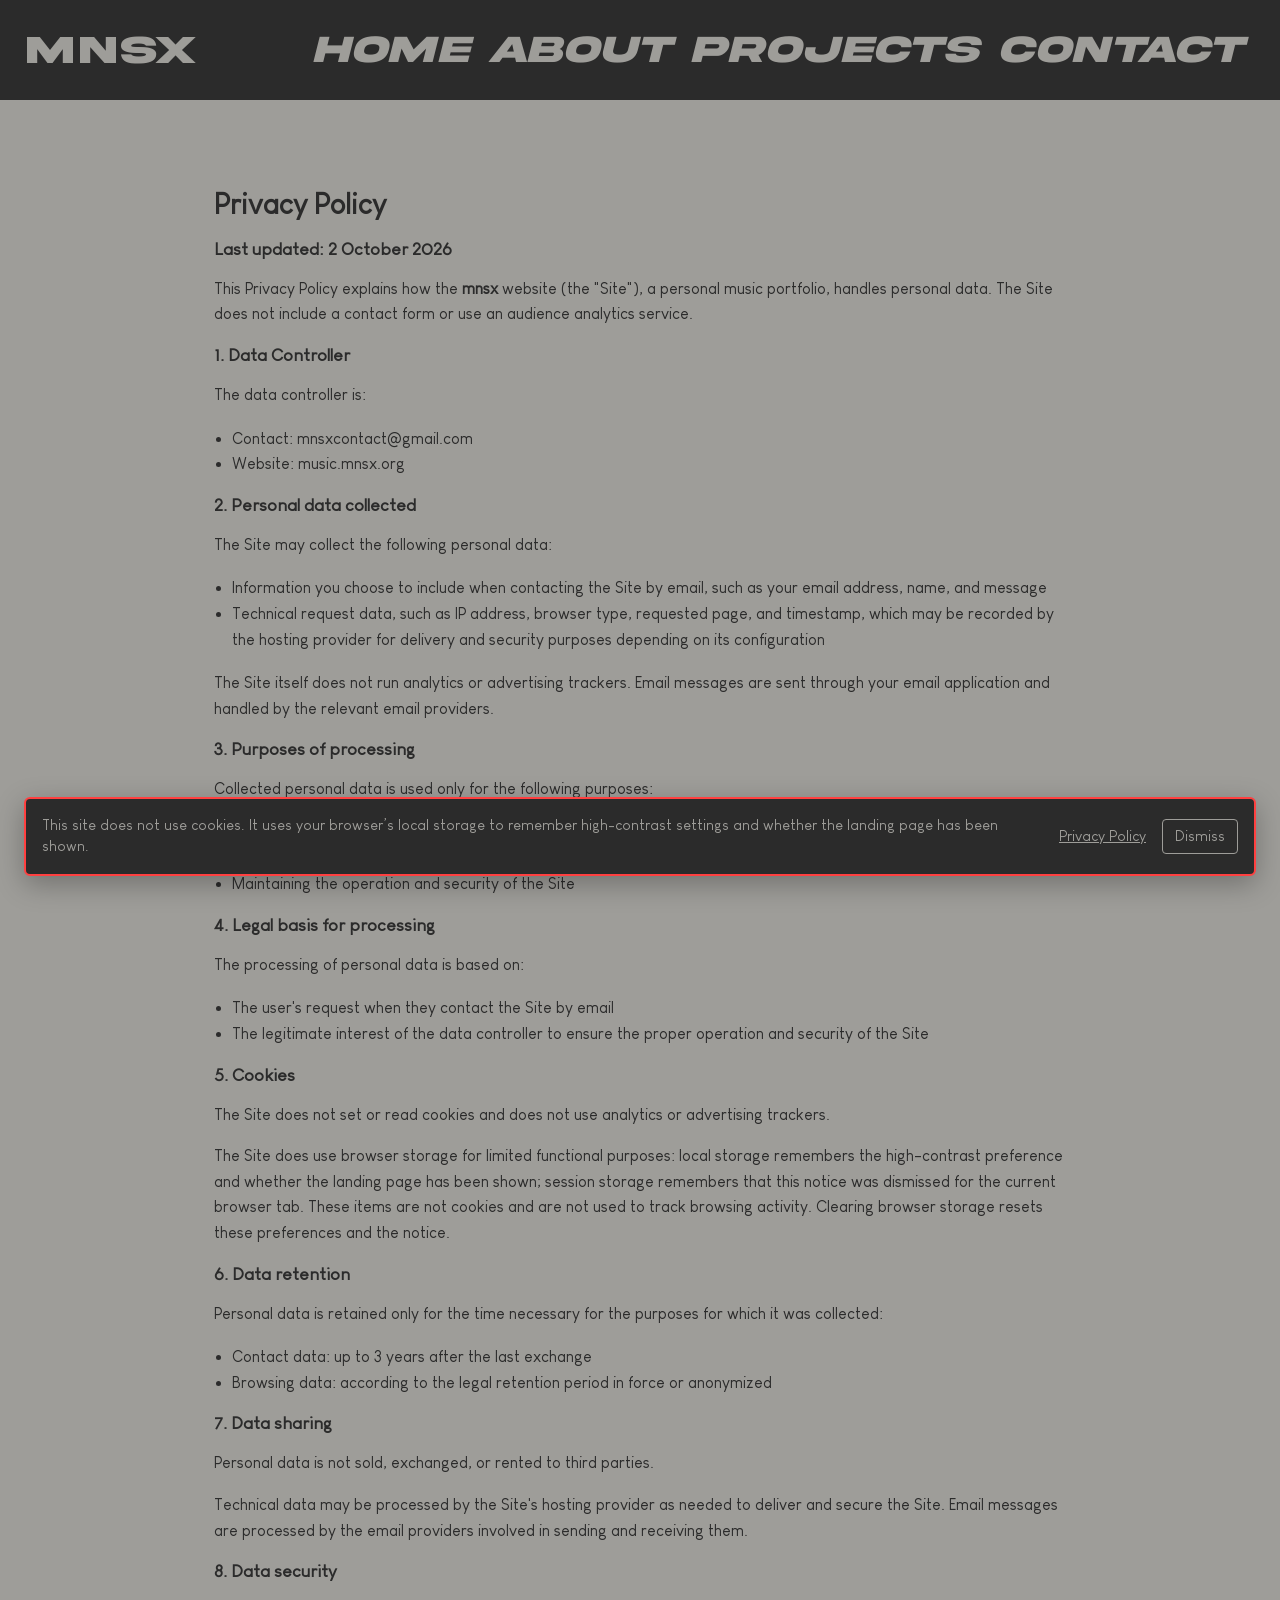
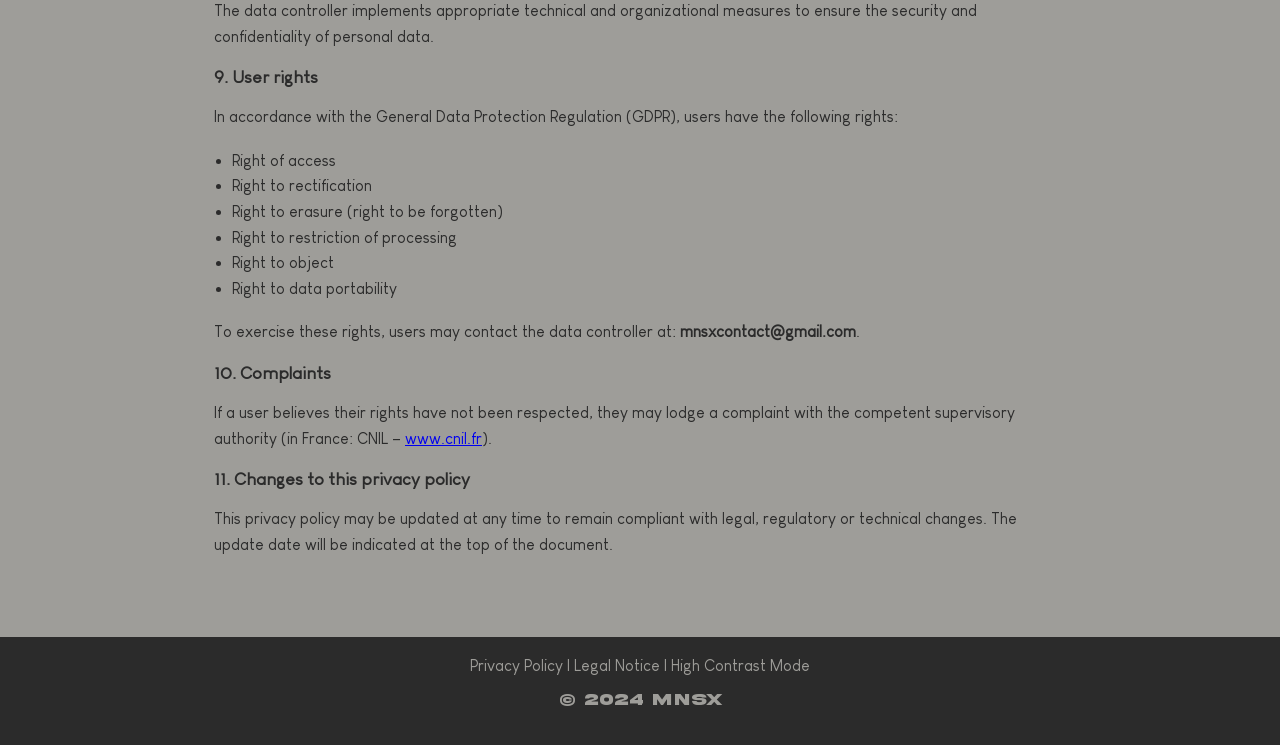
<file: privacy.html>
<!DOCTYPE html>
<html lang="en">

<head>
    <meta charset="utf-8">
    <meta name="viewport" content="width=device-width,initial-scale=1">
    <title>Privacy Policy</title>
    <link rel="stylesheet" href="styles.css">
    <script src="high-contrast.js"></script>
    <script>document.documentElement.classList.add('is-loading');</script>
    <style>
        .policy {
            font-family: var(--font-cafe);
            max-width: 56.25rem;
            margin: clamp(1.5rem, 5vw, 2.5rem) auto;
            background: transparent;
            color: var(--secondary-color);
            padding: clamp(1rem, 4vw, 1.5rem);
        }
        .policy h1 {
            font-size: clamp(1.25rem, 4vw, 1.8rem);
            margin-bottom: clamp(0.375rem, 1vw, 0.5rem);
        }
        .policy h2 {
            font-size: clamp(0.9rem, 2.5vw, 1.1rem);
            margin-top: clamp(0.875rem, 2vw, 1.125rem);
            margin-bottom: clamp(0.25rem, 1vw, 0.375rem);
        }
        .policy p, .policy li {
            line-height: 1.6;
            color: var(--secondary-color);
            font-size: clamp(0.875rem, 2.5vw, 1rem);
        }
        .policy ul {
            margin-left: clamp(0.75rem, 2vw, 1.1rem);
            padding-left: 0;
        }
        .policy hr {
            border: none;
            border-top: 1px solid rgba(43,43,43,0.08);
            margin: clamp(0.75rem, 2vw, 1.125rem) 0;
        }

        /* High contrast override style */
        .high-contrast .policy p, .high-contrast .policy li {
            color: var(--primary-color);
        }
        .high-contrast .policy h1, .high-contrast .policy h2 {
            color: var(--primary-color);
        }

        @media (max-width: 768px) {
            .policy {
                padding: clamp(0.75rem, 4vw, 1.25rem);
            }
        }
    </style>
</head>

<body>

    <header class="topbar">
        <div class="topbar-left">
            <a class="brand" href="index.html">
                <!-- <img src="assets/img/icon.png" alt="mnsx logo" class="brand-logo"> -->
                <h1 class="brand-title">MNSX</h1>
            </a>
        </div>
        <div class="topbar-right">
            <a class="menu-toggle" aria-label="Open navigation" aria-expanded="false" aria-controls="primaryNav">MENU</a>
            <nav>
                <ul id="primaryNav" class="nav-list">
                    <li><a href="index.html">Home</a></li>
                    <li><a href="about.html">About</a></li>
                    <li><a href="projects.html">Projects</a></li>
                    <li><a href="contact.html">Contact</a></li>
                </ul>
            </nav>
        </div>
    </header>

    <main class="content">
        <section class="policy" aria-labelledby="policy-title">
            <h1 id="policy-title">Privacy Policy</h1>
            <h2>Last updated: 2 October 2026</h2>

            <p>This Privacy Policy explains how the <strong>mnsx</strong> website (the "Site"), a personal music portfolio, handles personal data. The Site does not include a contact form or use an audience analytics service.</p>

            <h2>1. Data Controller</h2>
            <p>The data controller is:</p>
            <ul>
                <li>Contact: mnsxcontact@gmail.com</li>
                <li>Website: music.mnsx.org</li>
            </ul>

            <h2>2. Personal data collected</h2>
            <p>The Site may collect the following personal data:</p>
            <ul>
                <li>Information you choose to include when contacting the Site by email, such as your email address, name, and message</li>
                <li>Technical request data, such as IP address, browser type, requested page, and timestamp, which may be recorded by the hosting provider for delivery and security purposes depending on its configuration</li>
            </ul>
            <p>The Site itself does not run analytics or advertising trackers. Email messages are sent through your email application and handled by the relevant email providers.</p>

            <h2>3. Purposes of processing</h2>
            <p>Collected personal data is used only for the following purposes:</p>
            <ul>
                <li>Responding to messages sent by email</li>
                <li>Enabling professional or artistic exchanges</li>
                <li>Maintaining the operation and security of the Site</li>
            </ul>

            <h2>4. Legal basis for processing</h2>
            <p>The processing of personal data is based on:</p>
            <ul>
                <li>The user's request when they contact the Site by email</li>
                <li>The legitimate interest of the data controller to ensure the proper operation and security of the Site</li>
            </ul>

            <h2>5. Cookies</h2>
            <p>The Site does not set or read cookies and does not use analytics or advertising trackers.</p>
            <p>The Site does use browser storage for limited functional purposes: local storage remembers the high-contrast preference and whether the landing page has been shown; session storage remembers that this notice was dismissed for the current browser tab. These items are not cookies and are not used to track browsing activity. Clearing browser storage resets these preferences and the notice.</p>

            <h2>6. Data retention</h2>
            <p>Personal data is retained only for the time necessary for the purposes for which it was collected:</p>
            <ul>
                <li>Contact data: up to 3 years after the last exchange</li>
                <li>Browsing data: according to the legal retention period in force or anonymized</li>
            </ul>

            <h2>7. Data sharing</h2>
            <p>Personal data is not sold, exchanged, or rented to third parties.</p>
            <p>Technical data may be processed by the Site's hosting provider as needed to deliver and secure the Site. Email messages are processed by the email providers involved in sending and receiving them.</p>

            <h2>8. Data security</h2>
            <p>The data controller implements appropriate technical and organizational measures to ensure the security and confidentiality of personal data.</p>

            <h2>9. User rights</h2>
            <p>In accordance with the General Data Protection Regulation (GDPR), users have the following rights:</p>
            <ul>
                <li>Right of access</li>
                <li>Right to rectification</li>
                <li>Right to erasure (right to be forgotten)</li>
                <li>Right to restriction of processing</li>
                <li>Right to object</li>
                <li>Right to data portability</li>
            </ul>
            <p>To exercise these rights, users may contact the data controller at: <strong>mnsxcontact@gmail.com</strong>.</p>

            <h2>10. Complaints</h2>
            <p>If a user believes their rights have not been respected, they may lodge a complaint with the competent supervisory authority (in France: CNIL – <a href="http://www.cnil.fr">www.cnil.fr</a>).</p>

            <h2>11. Changes to this privacy policy</h2>
            <p>This privacy policy may be updated at any time to remain compliant with legal, regulatory or technical changes. The update date will be indicated at the top of the document.</p>

        </section>
    </main>

    <footer class="footer">
        <div class="footer-links">
            <a href="privacy.html">Privacy Policy</a>
            |
            <a href="legal.html">Legal Notice</a>
            |
            <a href="#" class="high-contrast-toggle" role="button" aria-pressed="false" aria-label="Toggle high contrast mode">High Contrast Mode</a>
        </div>
        <p>&copy; 2024 MNSX</p>
    </footer>

        <script>
        (function(){
            const TRANSITION_MS = 360;
            function onReady(){ document.documentElement.classList.remove('is-loading'); void document.documentElement.offsetWidth; document.documentElement.classList.add('is-loaded'); }
            function handleClick(e){ if(e.defaultPrevented||e.button!==0||e.metaKey||e.ctrlKey||e.shiftKey||e.altKey) return; const a=e.target.closest('a'); if(!a) return; const href=a.getAttribute('href'); if(!href) return; if(a.target&&a.target!==''||href.indexOf('mailto:')===0||href.indexOf('tel:')===0) return; if(href.startsWith('http')&&new URL(href,location.href).origin!==location.origin) return; if(href.startsWith('#')) return; const targetUrl=new URL(href,location.href).href; if(targetUrl===location.href) return; e.preventDefault(); document.documentElement.classList.add('is-exiting'); setTimeout(()=>{ location.href=targetUrl }, TRANSITION_MS+30); }
            if(document.readyState==='loading'){ document.addEventListener('DOMContentLoaded', onReady); } else { onReady(); }
            document.addEventListener('click', handleClick, true);
            window.addEventListener('pageshow', function(e){ if(e.persisted){ document.documentElement.classList.remove('is-exiting'); document.documentElement.classList.remove('is-loading'); document.documentElement.classList.add('is-loaded'); } });
        })();
        </script>

        <script>
        (function(){
            const toggle=document.querySelector('.menu-toggle');
            const nav=document.getElementById('primaryNav');
            if(!toggle||!nav) return;

            function closeMenu(){
                nav.classList.remove('is-open');
                toggle.setAttribute('aria-expanded','false');
            }

            toggle.addEventListener('click',function(){
                const isOpen=nav.classList.toggle('is-open');
                toggle.setAttribute('aria-expanded',isOpen?'true':'false');
            });

            document.addEventListener('click',function(evt){
                if(!nav.classList.contains('is-open')) return;
                if(evt.target.closest('.topbar')) return;
                closeMenu();
            });

            window.addEventListener('resize',function(){ if(window.innerWidth>1200) closeMenu(); });
        })();
        </script>

        <script src="cookie-notice.js"></script>
</body>
</html>
</file>
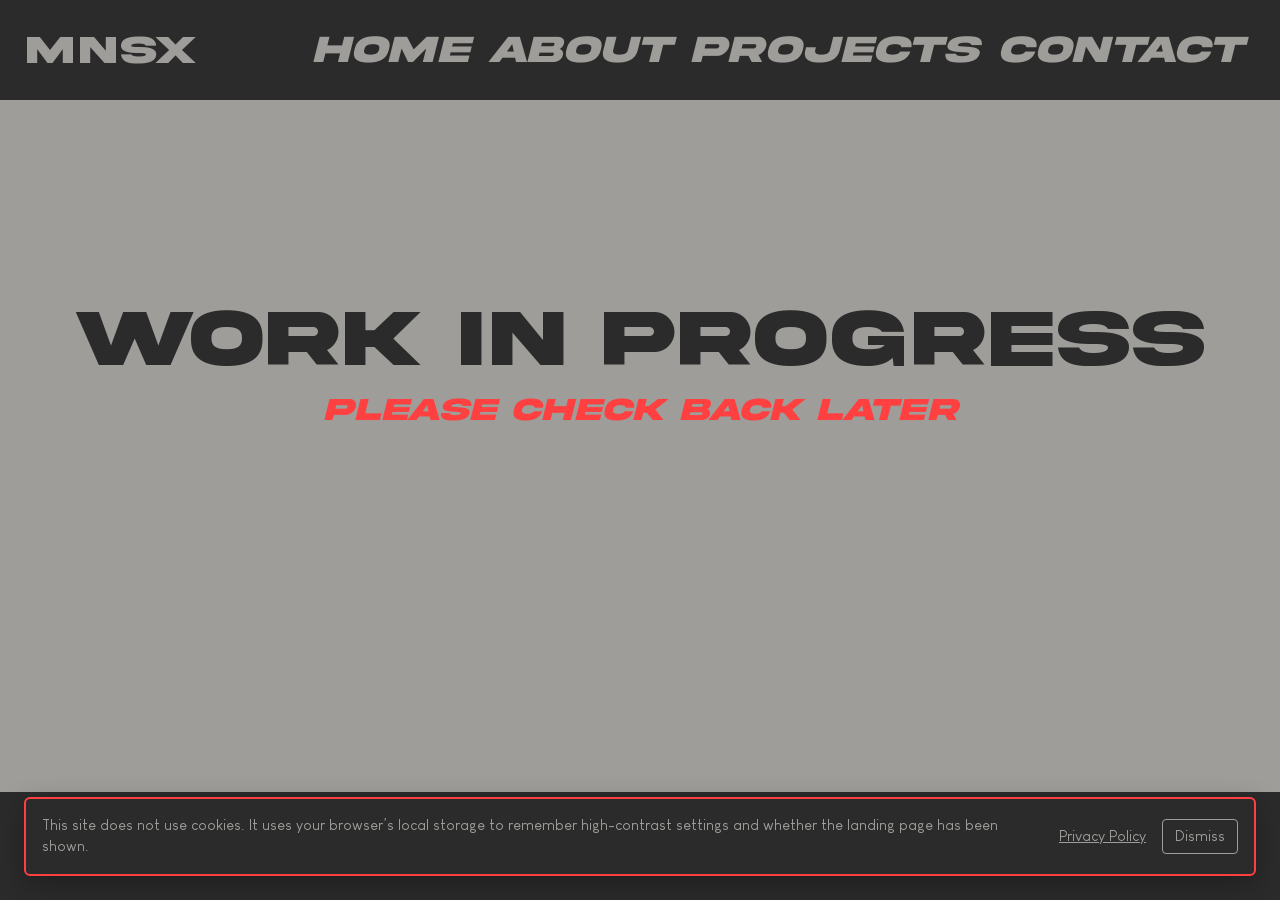
<file: projects.html>
<!DOCTYPE html>
<html lang="en">

<head>
    <meta charset="UTF-8">
    <meta name="viewport" content="width=device-width, initial-scale=1.0">
    <title>mnsx</title>
    <link rel="stylesheet" href="styles.css">
    <script src="high-contrast.js"></script>
    <script>document.documentElement.classList.add('is-loading');</script>
    <style>
		.projects-title {
			font-family: var(--font-akira);
			font-size: clamp(1.5rem, 8vw, 5rem);
			margin: 0;
			color: var(--secondary-color);
            text-align: center;
		}

		.projects-sub {
			color: var(--accent-color);
			margin-top: clamp(0.25rem, 1vw, 0.375rem);
			margin-bottom: clamp(0.75rem, 2vw, 1.125rem);
			font-family: var(--font-akira);
            font-size: clamp(0.875rem, 3vw, 2rem);
            text-align: center;
		}

		.projects-text { 
			color: var(--secondary-color);
			line-height: 1.6;
            text-align: center;
		}

		.projects-clic {
			display: inline-block;
			color: var(--secondary-color);
			text-decoration: none;
			font-weight: 700;
			font-family: var(--font-akira);
			font-size: clamp(1.25rem, 4vw, 2.5rem);
			font-style: italic;
			transition: color 0.18s ease;	
		}

		.projects-clic:hover {
			color: var(--accent-color);
		}

		.projects-container {
			align-items: center;
			display: flex;
			flex-direction: column;
			justify-content: center;
			min-height: 60vh;
			padding: clamp(1rem, 4vw, 2rem);
		}
  	</style>
</head>

<body>

    <header class="topbar">
        <div class="topbar-left">
            <a class="brand" href="index.html">
                <!-- <img src="assets/img/icon.png" alt="mnsx logo" class="brand-logo"> -->
                <h1 class="brand-title">MNSX</h1>
            </a>
        </div>
        <div class="topbar-right">
            <a class="menu-toggle" aria-label="Open navigation" aria-expanded="false" aria-controls="primaryNav">MENU</a>
            <nav>
                <ul id="primaryNav" class="nav-list">
                    <li><a href="index.html">Home</a></li>
                    <li><a href="about.html">About</a></li>
                    <li><a href="projects.html">Projects</a></li>
                    <li><a href="contact.html">Contact</a></li>
                </ul>
            </nav>
        </div>
    </header>

    <main class = "content">
        <div class="projects-container">
            <div class="projects-title">
                WORK IN PROGRESS
            </div>
            <div class="projects-sub" style="font-style: italic;">
                PLEASE CHECK BACK LATER
            </div>
        </div>
    </main>

    <footer class="footer">
        <div class="footer-links">
            <a href="privacy.html">Privacy Policy</a>
            |
            <a href="legal.html">Legal Notice</a>
            |
            <a href="#" class="high-contrast-toggle" role="button" aria-pressed="false" aria-label="Toggle high contrast mode">High Contrast Mode</a>
        </div>
        <p>&copy; 2024 MNSX</p>
    </footer>

        <script>
        (function(){
            const TRANSITION_MS = 360;
            function onReady(){ document.documentElement.classList.remove('is-loading'); void document.documentElement.offsetWidth; document.documentElement.classList.add('is-loaded'); }
            function handleClick(e){ if(e.defaultPrevented||e.button!==0||e.metaKey||e.ctrlKey||e.shiftKey||e.altKey) return; const a=e.target.closest('a'); if(!a) return; const href=a.getAttribute('href'); if(!href) return; if(a.target&&a.target!==''||href.indexOf('mailto:')===0||href.indexOf('tel:')===0) return; if(href.startsWith('http')&&new URL(href,location.href).origin!==location.origin) return; if(href.startsWith('#')) return; const targetUrl=new URL(href,location.href).href; if(targetUrl===location.href) return; e.preventDefault(); document.documentElement.classList.add('is-exiting'); setTimeout(()=>{ location.href=targetUrl }, TRANSITION_MS+30); }
            if(document.readyState==='loading'){ document.addEventListener('DOMContentLoaded', onReady); } else { onReady(); }
            document.addEventListener('click', handleClick, true);
            window.addEventListener('pageshow', function(e){ if(e.persisted){ document.documentElement.classList.remove('is-exiting'); document.documentElement.classList.remove('is-loading'); document.documentElement.classList.add('is-loaded'); } });
        })();
        </script>

        <script>
        (function(){
            const toggle=document.querySelector('.menu-toggle');
            const nav=document.getElementById('primaryNav');
            if(!toggle||!nav) return;

            function closeMenu(){
                nav.classList.remove('is-open');
                toggle.setAttribute('aria-expanded','false');
            }

            toggle.addEventListener('click',function(){
                const isOpen=nav.classList.toggle('is-open');
                toggle.setAttribute('aria-expanded',isOpen?'true':'false');
            });

            document.addEventListener('click',function(evt){
                if(!nav.classList.contains('is-open')) return;
                if(evt.target.closest('.topbar')) return;
                closeMenu();
            });

            window.addEventListener('resize',function(){ if(window.innerWidth>1200) closeMenu(); });
        })();
        </script>

    <script src="cookie-notice.js" defer></script>
</body>
</html>
</file>
<file: styles.css>
:root{
    --primary-color: #9e9d99;
    --secondary-color: #2b2b2b;
    --tertiary-color: #c1c1bd;
    --accent-color: #ff4040;
    --font-akira: 'Akira', sans-serif;
    --font-niely: 'nNiely', sans-serif;
    --font-stretchpro: 'StretchPro', sans-serif;
    --font-primetime: 'Primetime', sans-serif;
    --font-proelium: 'Proelium', sans-serif;
    --font-summerdreamsans: 'SummerDreamSans', sans-serif;
    --font-cafe: 'cafe', sans-serif;
    --font-size-base: clamp(14px, 2vw, 18px);
    --spacing-unit: clamp(6px, 1vw, 10px);
    --font-default: 'Impact', sans-serif;
    --tile-bg: var(--tertiary-color);
    --tile-hover-bg: var(--secondary-color);
    --tile-transition: 500ms;
    --stacked-offset: 9rem;
    --content-padding: clamp(0.75rem, 3vw, 1.5rem);
}

/* High contrast mode colors */
html.high-contrast {
    --primary-color: #ffffff;
    --secondary-color: #000000;
    --tertiary-color: #888888;
    --accent-color: #ffff00;
    --tile-bg: #ffffff;
    --tile-hover-bg: #000000;
}

/* High contrast specific adjustments for better accessibility */
html.high-contrast body {
    background-color: #000000;
}

html.high-contrast .topbar {
    background-color: #000000;
    color: #ffffff;
    border-bottom: 3px solid #ffffff;
}

html.high-contrast .footer {
    background-color: #000000;
    color: #ffffff;
    border-top: 3px solid #ffffff;
}

html.high-contrast .tile {
    border: 3px solid #ffffff;
    background-color: #000000;
}

html.high-contrast .tile .tile-title,
html.high-contrast .tile .tile-subtitle,
html.high-contrast .tile .tile-description {
    color: #ffffff;
}

html.high-contrast .tile:hover .tile-subtitle,
html.high-contrast .tile:focus-within .tile-subtitle,
html.high-contrast .tile.is-scroll-hover .tile-subtitle,
html.high-contrast .tile:hover .tile-description,
html.high-contrast .tile:focus-within .tile-description,
html.high-contrast .tile.is-scroll-hover .tile-description,
html.high-contrast .tile:hover .tile-title,
html.high-contrast .tile:focus-within .tile-title,
html.high-contrast .tile.is-scroll-hover .tile-title {
    color: #ffff00;
}

html.high-contrast .tile:hover,
html.high-contrast .tile:focus-within,
html.high-contrast .tile.is-scroll-hover {
    background-color: #000000;
    color: #000000;
}

html.high-contrast .socials-box {
    background-color: #ffffff;
    border: 3px solid #000000;
}

html.high-contrast .social-btn {
    border: 2px solid #000000;
}

html.high-contrast .social-btn:hover {
    background-color: #ffff00;
    border-color: #000000;
}

html.high-contrast .mail-link {
    background-color: #000000;
    color: #ffffff;
    border: 3px solid #000000;
}

html.high-contrast .mail-link:hover {
    background-color: #ffff00;
    color: #000000;
}

html.high-contrast .audio-card {
    border: 3px solid #ffffff;
    background-color: #000000;
}

html.high-contrast .audio-progress {
    background-color: #ffffff;
    border: 2px solid #ffffff;
}

html.high-contrast .audio-progress-fill {
    background-color: #000000;
}

html.high-contrast .nav-list a:hover,
html.high-contrast .footer a:hover {
    color: #ffff00;
    text-decoration: underline;
}

/* Ensure images remain visible in high contrast */
html.high-contrast img {
    border: 2px solid #ffffff;
    background-color: #ffffff;
}

html.high-contrast .brand-title:hover {
    color: #ffff00;
}

/* High contrast toggle button style in footer */
.high-contrast-toggle {
    cursor: pointer;
    transition: color 0.3s ease;
}

.high-contrast-toggle:hover {
    color: var(--accent-color);
}

html.high-contrast .high-contrast-toggle:hover {
    color: #ffff00;
    text-decoration: underline;
}

html.high-contrast .about-text,
html.high-contrast .about-title,
html.high-contrast .about-subtitle,
html.high-contrast .about-cta {
    color: #ffffff;
}

html.high-contrast .about-cta:hover {
    color: #ffff00;
    text-decoration: underline;
}

html.high-contrast .projects-title {
    color: #ffffff;
}

html.high-contrast .contact-title {
    color: #ffffff;
}

html.high-contrast .h1, .h2, .h3 {
    color: #ffffff;
}

html.high-contrast .p {
    color: #ffffff;
}

/* High contrast styles for mobile menu */
html.high-contrast .menu-toggle {
    background-color: #000000;
    color: #ffffff;
    border: 2px solid #ffffff;
}

html.high-contrast .menu-toggle:hover {
    background-color: #ffff00;
    color: #000000;
    border-color: #ffffff;
}

html.high-contrast .nav-list {
    background-color: #000000;
    border: 3px solid #ffffff;
}

html.high-contrast .nav-list a {
    color: #ffffff;
}

html.high-contrast .nav-list a:hover {
    color: #ffff00;
    text-decoration: underline;
}

@font-face {
    font-family: 'nNiely';
    src: url('assets/fonts/nNiely/nNiely.ttf') format('truetype');
    font-weight: normal;
    font-style: normal;
    font-display: swap;
}

@font-face {
    font-family: 'Akira';
    src: url("assets/fonts/akira/Akira Expanded Demo.woff2") format('woff2');
    font-weight: normal;
    font-style: normal;
    font-display: swap;
}

@font-face {
    font-family: 'StretchPro';
    src: url("assets/fonts/StretchPro/StretchPro.woff2") format('woff2');
    font-weight: normal;
    font-style: normal;
    font-display: swap;
}

@font-face {
    font-family: 'Primetime';
    src: url("assets/fonts/primetime/primetime.woff2") format('woff2');
    font-weight: normal;
    font-style: normal;
    font-display: swap;
}

@font-face {
    font-family: 'Proelium';
    src: url("assets/fonts/proelium/GTProelium.woff2") format('woff2');
    font-weight: normal;
    font-style: normal;
    font-display: swap;
}

@font-face {
    font-family: 'SummerDreamSans';
    src: url("assets/fonts/SummerDreamSans/SummerDreamSans.woff2") format('woff2');
    font-weight: normal;
    font-style: normal;
    font-display: swap;
}

@font-face {
    font-family: 'cafe';
    src: url("assets/fonts/cafe/Louis\ George\ Cafe.woff2") format('woff2');
    font-weight: normal;
    font-style: normal;
    font-display: swap;
}



html {
    height: 100%;
    scroll-behavior: smooth;
}

body {
    background-color: var(--primary-color);
    color: var(--secondary-color);
    font-family: var(--font-akira);
    font-size: var(--font-size-base);
    margin: 0;
    padding: 0;
    min-height: 100vh;
    display: flex;
    flex-direction: column;
}

nav {
    margin: 0;
    padding: 0;
}

.topbar {
    background-color: var(--secondary-color);
    color: var(--primary-color);
    /* padding: clamp(0.75rem, 2vw, 1.875rem); */
    height: auto;
    min-height: clamp(3.5rem, 8vw, 6.25rem);
    display: flex;
    align-items: center;
    justify-content: space-between;
    position: sticky;
    top: 0;
    z-index: 10;
}

.topbar-left,
.topbar-right {
    display: flex;
    align-items: center;
}

.brand {
    display: flex;
    align-items: center;
    text-decoration: none;
    color: inherit;
}

.brand-logo {
    height: 80px;
    margin-right: 20px;
}

.brand-title {
    font-family: var(--font-akira);
    font-size: clamp(1.25rem, 4vw, 2.5rem);
    transition: color 0.18s ease;
    margin-left: 26px;
}

.brand-title:hover {
    color: var(--accent-color);
}

.nav-list {
    list-style: none;
    display: flex;
    gap: 20px;
    padding: 5px;
    align-items: center;
    margin-right: 2rem;
}

.nav-list a {
    font-family: var(--font-akira);
    font-style: italic;
    color: var(--primary-color);
    text-decoration: none;
    font-size: clamp(1.1rem, 3vw, 2.5rem);
    transition: color 0.18s ease, opacity 0.18s ease;
}

.nav-list a:visited,
.nav-list a:active {
    color: var(--primary-color);
}

.nav-list a:hover {
    color: var(--accent-color);
}

.nav-list a.focus {
    color: var(--tertiary-color);
}

.menu-toggle {
    display: none;
    margin-right: clamp(0.5rem, 1vw, 0.625rem);
    border-radius: 0.75rem;
    padding: clamp(0.4rem, 1.5vw, 0.75rem) clamp(0.6rem, 2vw, 1.125rem);
    color: var(--primary-color);
    font-family: var(--font-akira);
    font-size: clamp(0.9rem, 2.5vw, 1.5rem);
    letter-spacing: 0.08em;
    align-items: center;
    justify-content: center;
    cursor: pointer;
    transition: background-color 0.2s ease, border-color 0.2s ease;
}

.menu-toggle:hover {
    background: rgba(255,255,255,0.12);
    border-color: rgba(255,255,255,0.35);
}

.menu-bar { display: none; }

/* Tablet breakpoint */
@media (max-width: 1200px) {
    .menu-toggle {
        display: inline-flex;
    }

    .nav-list {
        position: absolute;
        left: 5%;
        top: clamp(4rem, 12vw, 9.375rem);
        background: rgba(43,43,43,0.96);
        border: 1px solid rgba(255,255,255,0.12);
        border-radius: 0.875rem;
        box-shadow: 0 0.75rem 1.875rem rgba(0,0,0,0.28);
        flex-direction: column;
        align-items: center;
        gap: clamp(0.75rem, 2vw, 1rem);
        padding: clamp(1rem, 3vw, 1.25rem);
        min-width: 88%;
        font-size: clamp(1rem, 3vw, 2rem);
        opacity: 0;
        transform: translateY(-0.875rem);
        pointer-events: none;
        visibility: hidden;
        transition: transform 220ms ease, opacity 220ms ease, visibility 0s linear 220ms;
    }

    .nav-list.is-open {
        opacity: 1;
        transform: translateY(0);
        pointer-events: auto;
        visibility: visible;
        transition: transform 220ms ease, opacity 220ms ease;
    }

    .nav-list li {
        opacity: 0;
        transform: translateY(-0.625rem);
        transition: transform 240ms ease, opacity 240ms ease;
    }

    .nav-list.is-open li {
        opacity: 1;
        transform: translateY(0);
    }

    .nav-list.is-open li:nth-child(1) { transition-delay: 40ms; }
    .nav-list.is-open li:nth-child(2) { transition-delay: 80ms; }
    .nav-list.is-open li:nth-child(3) { transition-delay: 120ms; }
    .nav-list.is-open li:nth-child(4) { transition-delay: 160ms; }

    .nav-list a {
        font-size: clamp(1rem, 3vw, 1.6rem);
    }
}

/* Large tablet / small laptop */
@media (max-width: 992px) {
    .tiles, .tline { --cols: 1; }
    .tiles .tile, .tline .tile {
        flex: 0 0 100%;
        max-width: 100%;
    }
}

/* Small tablet */
@media (max-width: 768px) {
    .tiles, .tline { --cols: 1; }
    .tiles .tile, .tline .tile {
        flex: 0 0 100%;
        max-width: 100%;
    }
    
    .tile-title { font-size: clamp(1.4rem, 5vw, 2.2rem); }
    .tile-subtitle { font-size: clamp(0.9rem, 2.5vw, 1.1rem); }
    .tile-description { font-size: clamp(1rem, 3vw, 1.3rem); }
}

/* Phone */
@media (max-width: 480px) {
    .tiles, .tline { --cols: 1; }
    .tiles .tile, .tline .tile {
        flex: 0 0 100%;
        max-width: 100%;
    }
    
    .nav-list {
        left: 2.5%;
        min-width: 95%;
        padding: clamp(0.75rem, 4vw, 1rem);
    }
    
    .tile {
        padding: clamp(0.75rem, 4vw, 1.25rem);
    }
    
    .tile-title { font-size: clamp(1.2rem, 5vw, 1.8rem); }
}

.gtiles {
    margin-bottom: 20px;
}

.tiles, .tline {
    /* Use Flexbox so tiles in a row always fill the full width and
       grow equally; --cols controls the target items per row. */
    --cols: 3; /* default columns; override on .tiles or :root as needed */
    --gap: clamp(0.75rem, 2vw, 1.25rem);
    display: flex;
    flex-wrap: wrap;
    gap: var(--gap);
    padding-left: var(--content-padding);
    padding-right: var(--content-padding);
    padding-top: var(--content-padding);
    align-items: stretch; /* ensure items stretch to the row height */
}

.tiles .tile, .tline .tile {
    display: flex;
    flex-direction: column;
    align-self: stretch; /* stretch to match the tallest item in the row */
    min-height: 0; /* allow flex children to shrink properly */
    /* flex-basis calculation: subtract gaps across the row so items fill 100% */
    flex: 1 1 calc((100% - (var(--cols) - 1) * var(--gap)) / var(--cols));
}

/* Note: tile columns handled in breakpoints above */

/* Fallback classes (use these if the flex/calc approach fails on the host)
   Add one of these classes to the `.tiles` element: `cols-2`, `cols-3`, `cols-4` */
.tiles.cols-1 .tile {
    flex: none;
    width: 100%;
    margin-bottom: var(--gap);
}
.tiles.cols-2 .tile {
    flex: none;
    width: calc((100% - var(--gap)) / 2);
    margin-right: var(--gap);
    margin-bottom: var(--gap);
}
.tiles.cols-2 .tile:nth-child(2n) {
    margin-right: 0;
}
.tiles.cols-3 .tile {
    flex: none;
    width: calc((100% - 2 * var(--gap)) / 3);
    margin-right: var(--gap);
    margin-bottom: var(--gap);
}
.tiles.cols-3 .tile:nth-child(3n) {
    margin-right: 0;
}
.tiles.cols-4 .tile {
    flex: none;
    width: calc((100% - 3 * var(--gap)) / 4);
    margin-right: var(--gap);
    margin-bottom: var(--gap);
}
.tiles.cols-4 .tile:nth-child(4n) {
    margin-right: 0;
}

.tile {
    background-color: var(--tile-bg);
    color: var(--secondary-color);
    padding: clamp(1rem, 3vw, 1.25rem);
    box-sizing: border-box;
    font-family: var(--font-summerdreamsans);
    margin: 0;
    vertical-align: top;
    display: flex;
    flex-direction: column;
    gap: clamp(0.75rem, 2vw, 1rem);
    transition: background-color var(--tile-transition) ease, transform var(--tile-transition) ease;
    text-align: left;
}

.tile-content {
    display: flex;
    flex-direction: column;
    flex: 1 1 auto;
    min-height: 0;
}

/* Make entire tile clickable when wrapped with an anchor */
.tile > .tile-link {
    display: flex;
    flex-direction: column;
    color: inherit;
    text-decoration: none;
    flex: 1 1 auto;
    min-height: 0;
}


.tile-title {
    font-size: clamp(1.5rem, 4vw, 2.6rem);
    margin: 0 0 0.125rem 0;
    line-height: 1.12;
}

.tile-subtitle {
    font-size: clamp(0.9rem, 2vw, 1.2rem);
    font-family: var(--font-summerdreamsans);
    margin: 0 0 0.125rem 0;
    line-height: 1.18;
    display: block;
    color: var(--accent-color);
}

.tile-description {
    font-size: clamp(1rem, 2.5vw, 1.4rem);
    font-family: var(--font-cafe);
    margin: 0;
    line-height: 1.4;
    color: var(--secondary-color);
}

.tile-bottom {
    display: flex;
    align-items: center;
    justify-content: space-between;
    gap: 0;
    margin-top: auto;
    padding: 0;
}

.tile-bottom-text {
    flex: 1 1 auto;
    align-self: flex-end;
    margin: 0;
}

.tile-bottom-image {
    display: flex;
    justify-content: flex-end;
    margin: 0;
    padding: 0;
}

.tile-cover {
    width: 100%;
    height: auto;
    object-fit: cover;
    object-position: center;
    filter: grayscale(100%);
    transition: filter var(--tile-transition) ease, transform var(--tile-transition) ease;
    display: block; /* remove inline-gap so the image hugs its container */
}

.tile:hover .tile-cover,
.tile:focus-within .tile-cover,
.tile.is-scroll-hover .tile-cover {
    filter: none;
}

.tile:hover .tile-custom-cover,
.tile:focus-within .tile-custom-cover,
.tile.is-scroll-hover .tile-custom-cover {
    filter: none;
}

.tile-custom-cover {
    filter: grayscale(100%);
    transition: filter var(--tile-transition) ease, transform var(--tile-transition) ease;
}

/* Hover / focus states for tile: background and text color change */
.tile:hover,
.tile:focus-within,
.tile.is-scroll-hover {
    background-color: var(--tile-hover-bg);
    color: #ffffff;
}

/* Ensure specific text elements that had their own colors override to var(--primary-color) */
.tile:hover .tile-subtitle,
.tile:focus-within .tile-subtitle,
.tile.is-scroll-hover .tile-subtitle,
.tile:hover .tile-description,
.tile:focus-within .tile-description,
.tile.is-scroll-hover .tile-description,
.tile:hover .tile-bottom-text,
.tile:focus-within .tile-bottom-text,
.tile.is-scroll-hover .tile-bottom-text,
.tile:hover .tile-title,
.tile:focus-within .tile-title,
.tile.is-scroll-hover .tile-title {
    color: var(--primary-color);
}

.tile:hover .tile-cover .tile-custom-cover,
.tile:focus-within .tile-cover .tile-custom-cover,
.tile.is-scroll-hover .tile-cover .tile-custom-cover {
    filter: none;
}

/* Hover / focus states for tile */
.tile:hover,
.tile:focus-within,
.tile.is-scroll-hover {
    background-color: var(--tile-hover-bg);
    color: var(--primary-color);
}

/* Keep mobile tile overrides after base tile rules so they win the cascade. */
@media (max-width: 480px) {
    .tiles,
    .tline {
        --cols: 1;
    }

    .tiles .tile,
    .tline .tile,
    .tiles.cols-1 .tile,
    .tiles.cols-2 .tile,
    .tiles.cols-3 .tile,
    .tiles.cols-4 .tile {
        flex: 0 0 100%;
        max-width: 100%;
        width: 100%;
        margin-right: 0;
    }
}

/* Audio demo player */
.audio-card {
    margin: clamp(1rem, 4vw, 2rem) auto 0 auto;
    padding: clamp(0.75rem, 3vw, 1.25rem);
    background: var(--secondary-color);
    width: clamp(280px, 90%, 1200px);
    max-width: 100%;
}

.audio-header {
    display: flex;
    justify-content: space-between;
    align-items: baseline;
    color: #ffffff;
    margin-bottom: 12px;
}

.audio-title {
    font-family: var(--font-akira);
    font-size: clamp(1rem, 3vw, 1.6rem);
    margin: 0;
}

.audio-sub {
    font-family: var(--font-cafe);
    font-size: 0.95em;
    color: var(--tertiary-color);
    margin: 0;
}

.audio-controls {
    display: grid;
    grid-template-columns: auto 1fr auto;
    align-items: center;
    gap: 14px;
}

.audio-play {
    width: 56px;
    height: 56px;
    border-radius: 0;
    border: none;
    background: #ffffff;
    color: var(--secondary-color);
    display: inline-flex;
    align-items: center;
    justify-content: center;
    cursor: pointer;
    transition: background-color 200ms ease;
}

.audio-play:hover {
    background-color: var(--accent-color);
}

.audio-icon {
    font-size: 1.3em;
    line-height: 1;
}

.audio-icon.pause {
    display: none;
}

.audio-play.is-playing .audio-icon.play {
    display: none;
}

.audio-play.is-playing .audio-icon.pause {
    display: inline;
}

.audio-play.is-playing:hover {
    background-color: var(--accent-color);
}

.audio-progress {
    position: relative;
    height: 6px;
    border-radius: 0;
    background: rgba(255, 255, 255, 0.18);
    cursor: pointer;
    overflow: hidden;
}

.audio-progress-fill {
    position: absolute;
    inset: 0;
    width: 0%;
    background: var(--primary-color);
    border-radius: 0;
    pointer-events: none;
}

.audio-progress-handle { display: none; }

.audio-time {
    font-family: var(--font-cafe);
    font-size: 0.95em;
    color: #ffffff;
    min-width: 90px;
    text-align: right;
}

/* Utility to force a tile to take a full row (insert a manual line break) */
.tile.full-row { 
    /* kept for compatibility: make tile span entire row */
    flex-basis: 100%;
}

.tile-break {
    /* empty element to force a line break between tiles */
    flex-basis: 100%;
    height: 0;
    padding: 0;
    margin: 0;
}

.fblock {
    width: 100%;
    min-height: auto;
    height: auto;
    background-color: var(--primary-color);
    text-align: center;
    font-family: var(--font-akira);
    font-size: clamp(1.25rem, 3vw, 2rem);
    padding: 0;
    box-sizing: border-box;
    overflow: visible;
}

.mblock {
    width: 100%;
    min-height: auto;
    height: auto;
    background-color: var(--primary-color);
    text-align: center;
    font-family: var(--font-akira);
    font-size: clamp(1.25rem, 3vw, 2rem);
    padding: clamp(1.5rem, 5vw, 2.5rem) var(--content-padding);
    box-sizing: border-box;
    overflow: visible;
    position: sticky;
    top: 0;
    z-index: 2;
}

.bbanner {
    width: 100%;
    height: auto;
    margin-bottom: 20px;
}

.bbanner img {
    width: 100%;
    height: auto;
    display: block;
    object-fit: cover;
    border-radius: 0;
}

.btextbox {
    padding: clamp(1rem, 4vw, 1.5rem);
}

/* Classes de texte pour les blocks de types M et B */
.btitle {
    font-family: var(--font-akira);
    font-size: clamp(1.5rem, 5vw, 3rem);
    margin: 0;
    padding: 0;
}

.bsubtitle {
    font-family: var(--font-summerdreamsans);
    font-size: clamp(1rem, 3vw, 1.5rem);
    margin: 0;
    padding: 0;
}

.btext {
    font-family: var(--font-cafe);
    font-size: 1.2em;
    margin: 0;
    padding: 0;
}

.bdesctext {
    font-family: var(--font-cafe);
    font-size: 1em;
    padding: 0;
    margin-bottom: 250px;
}

/* Tablet block adjustments */
@media (max-width: 1200px) {
    .fblock,
    .mblock {
        padding: clamp(2rem, 6vw, 3rem) clamp(1rem, 4vw, 2rem);
        text-align: center;
    }

    .mblock {
        position: relative;
        top: auto;
        z-index: 1;
    }

    .bbanner {
        margin-bottom: clamp(0.75rem, 2vw, 1rem);
    }

    .bbanner img {
        max-height: none;
        height: auto;
        object-fit: cover;
    }

    .tile-custom-cover {
        max-height: clamp(10rem, 30vw, 15rem);
    }

    .bdesctext {
        margin-bottom: clamp(2rem, 8vw, 3rem);
    }
    
    .socials-outer {
        width: 100%;
        padding: 0 clamp(0.5rem, 2vw, 1rem);
    }
    
    .socials-box {
        width: 100%;
        padding: clamp(1rem, 3vw, 1.5rem);
        gap: clamp(0.75rem, 2vw, 1.125rem);
    }
}

/* Phone block adjustments */
@media (max-width: 480px) {
    .fblock,
    .mblock {
        font-size: clamp(1rem, 4vw, 1.5rem);
        padding: clamp(1.5rem, 6vw, 2.5rem) clamp(0.75rem, 3vw, 1.25rem);
    }
    
    .btextbox {
        padding: clamp(1rem, 4vw, 1.5rem);
    }
    
    .socials-box {
        padding: clamp(0.75rem, 3vw, 1rem);
        gap: clamp(0.5rem, 2vw, 0.75rem);
    }
    
    .social-btn {
        flex: 0 0 clamp(3rem, 15vw, 4.5rem);
        width: clamp(3rem, 15vw, 4.5rem);
        height: clamp(3rem, 15vw, 4.5rem);
    }
    
    .social-btn img {
        width: clamp(1.75rem, 8vw, 2.5rem);
        height: clamp(1.75rem, 8vw, 2.5rem);
    }
    
    .audio-header {
        flex-direction: column;
        align-items: flex-start;
        gap: 0.5rem;
    }
    
    .audio-time {
        min-width: auto;
        text-align: left;
    }
    
    .audio-play {
        width: clamp(2.5rem, 10vw, 3.5rem);
        height: clamp(2.5rem, 10vw, 3.5rem);
    }
}

/* Optional helper to pin any section (e.g., the tiles wrapper) at the top until the next sticky block takes over. */
.stacked {
    position: sticky;
    top: 0;
    z-index: 1;
    background-color: inherit;
}

@media (min-width: 1201px) {
    .stacked {
        top: var(--stacked-offset); /* offset for desktop topbar height/padding */
        scroll-margin-top: var(--stacked-offset);
    }
}

.footer {
    background-color: var(--secondary-color);
    color: var(--primary-color);
    padding: clamp(1rem, 3vw, 1.25rem);
    text-align: center;
    font-family: var(--font-akira);
    font-size: clamp(0.75rem, 2vw, 1rem);
}

/* Footer links: remove default link formatting (underline, blue/purple colors) */
.footer a,
.footer a:visited,
.footer a:active {
    color: inherit;
    text-decoration: none;
}

/* Ensure hover/focus does not change color or add underline */
.footer a:hover {
    color: var(--accent-color);
    text-decoration: none;
}

.footer-links {
    font-family: var(--font-cafe);
    text-decoration: none;
    transition: color 0.3s ease, opacity 0.3s ease;
}

.cookie-notice {
    position: fixed;
    z-index: 1000;
    left: clamp(0.75rem, 3vw, 1.5rem);
    right: clamp(0.75rem, 3vw, 1.5rem);
    bottom: clamp(0.75rem, 3vw, 1.5rem);
    display: flex;
    align-items: center;
    gap: 0.75rem 1rem;
    padding: 1rem;
    border: 2px solid var(--accent-color);
    border-radius: 6px;
    background: var(--secondary-color);
    color: var(--primary-color);
    box-shadow: 0 8px 28px rgba(0, 0, 0, 0.28);
    font-family: var(--font-cafe);
    font-size: 0.9rem;
    opacity: 1;
    transition: opacity 320ms ease;
}

.cookie-notice.is-dismissing { opacity: 0; }
.cookie-notice p { flex: 1; margin: 0; line-height: 1.5; }
.cookie-notice a { color: var(--primary-color); white-space: nowrap; }
.cookie-notice-dismiss {
    flex: 0 0 auto;
    padding: 0.55rem 0.75rem;
    border: 1px solid currentColor;
    border-radius: 4px;
    background: transparent;
    color: var(--primary-color);
    font: inherit;
    cursor: pointer;
}
.cookie-notice a:hover,
.cookie-notice-dismiss:hover { color: var(--accent-color); }

@media (max-width: 600px) {
    .cookie-notice { left: 0.5rem; right: 0.5rem; bottom: 0.5rem; flex-wrap: wrap; }
    .cookie-notice p { flex-basis: 100%; }
}

@media (prefers-reduced-motion: reduce) {
    .cookie-notice { transition-duration: 1ms; }
}

/* Ensure main content grows to fill available vertical space so footer stays at bottom */
main.content {
    flex: 1 0 auto;
}

*, *::before, *::after {
    box-sizing: border-box;
}

html.is-loading .content {
    opacity: 0;
    transform: translateY(6px);
}

html.is-loaded .content {
    opacity: 1;
    transform: none;
    transition: opacity 360ms cubic-bezier(.2,.9,.2,1), transform 360ms cubic-bezier(.2,.9,.2,1);
}

html.is-exiting .content {
    opacity: 0;
    transform: translateY(-6px);
    transition: opacity 360ms cubic-bezier(.2,.9,.2,1), transform 360ms cubic-bezier(.2,.9,.2,1);
}

html.is-loading .topbar,
html.is-exiting .topbar {
    opacity: 1;
    transform: none;
}

html.is-loading *, html.is-exiting * { pointer-events: none; }
</file>
